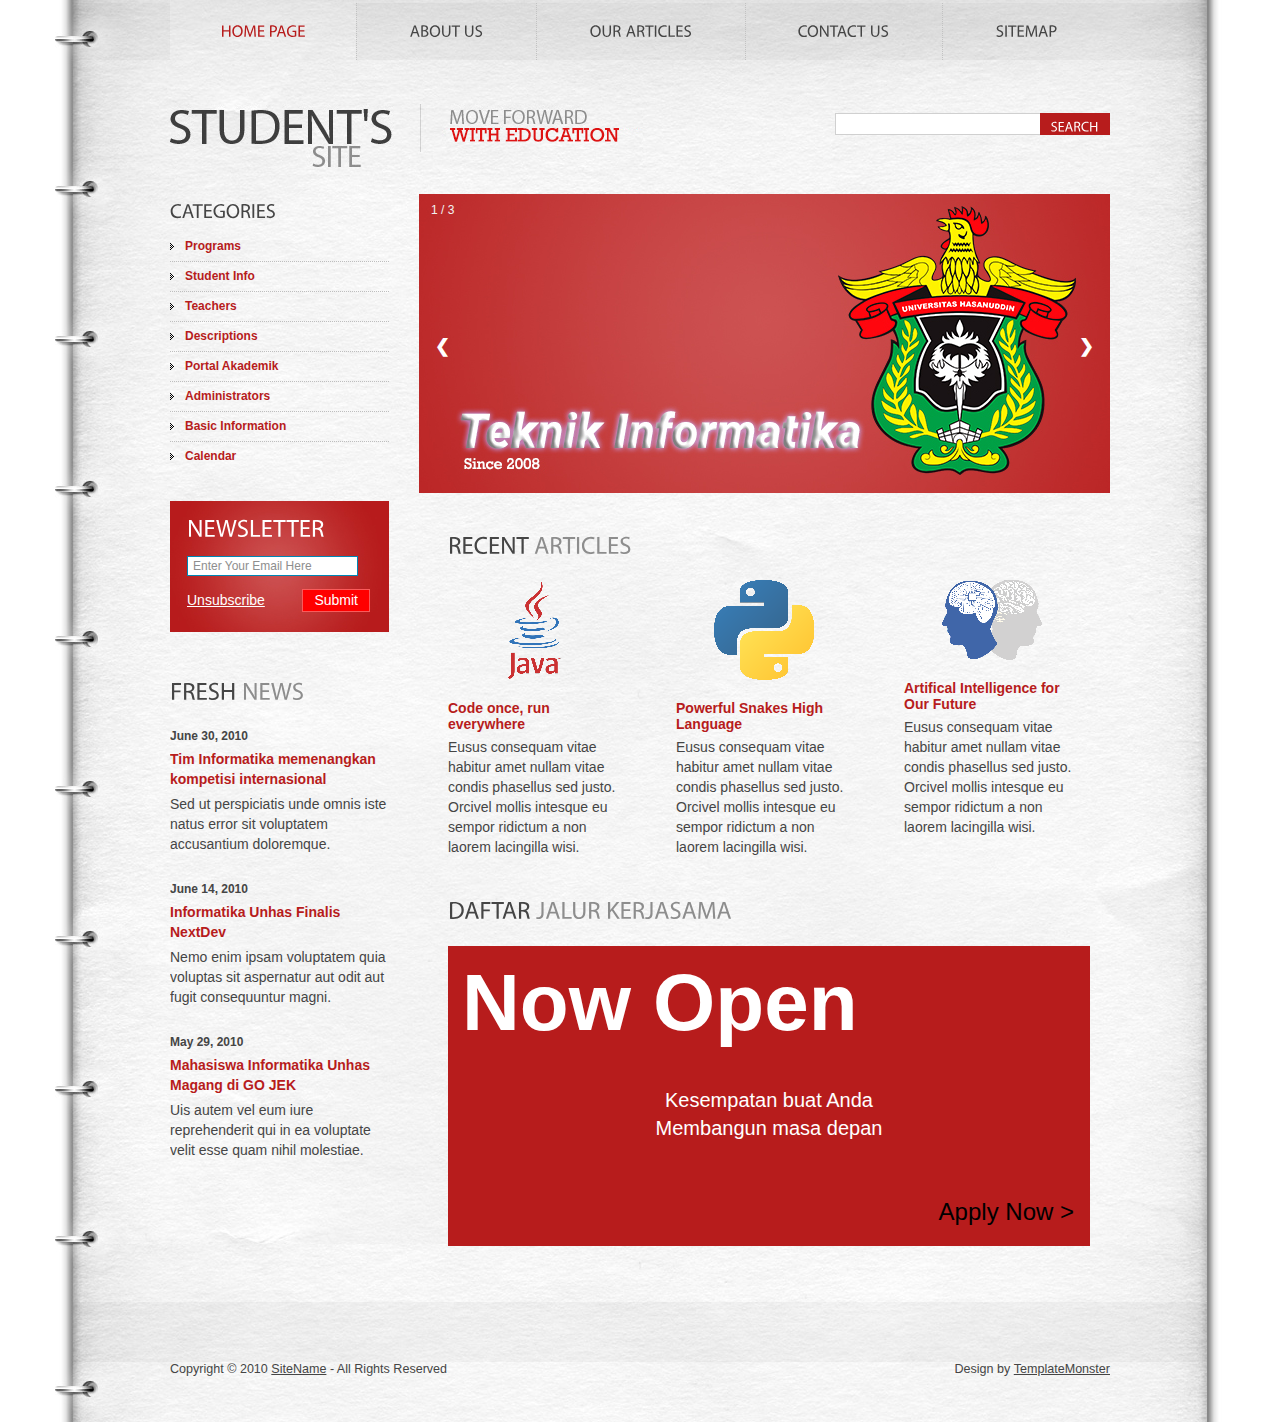
<file: index.html>
<!DOCTYPE html>
<html lang="en">
<head>
<title>Student's Site | About Us</title>
<meta charset="utf-8">
<link rel="stylesheet" href="css/reset.css" type="text/css" media="all">
<link rel="stylesheet" href="css/style.css" type="text/css" media="all">
<link rel="stylesheet" href="css/slideshow.css" type="text/css" media="all">
<script type="text/javascript" src="js/jquery-1.4.2.min.js" ></script>
<script type="text/javascript" src="js/cufon-yui.js"></script>
<script type="text/javascript" src="js/cufon-replace.js"></script>
<script type="text/javascript" src="js/Myriad_Pro_300.font.js"></script>
<script type="text/javascript" src="js/Myriad_Pro_400.font.js"></script>
<script type="text/javascript" src="js/script.js"></script>
<!--[if lt IE 7]>
<link rel="stylesheet" href="css/ie6.css" type="text/css" media="screen">
<script type="text/javascript" src="js/ie_png.js"></script>
<script type="text/javascript">ie_png.fix('.png, footer, header nav ul li a, .nav-bg, .list li img');</script>
<![endif]-->
<!--[if lt IE 9]><script type="text/javascript" src="js/html5.js"></script><![endif]-->
</head>
<body id="page1">
<!-- START PAGE SOURCE -->
<div class="wrap">
  <header>
    <div class="container">
      <h1><a href="#">Teknik Informatika</a></h1>
      <nav>
        <ul>
          <li class="current"><a href="index.html" class="m1">Home Page</a></li>
          <li><a href="about-us.html" class="m2">About Us</a></li>
          <li><a href="articles.html" class="m3">Our Articles</a></li>
          <li><a href="contact-us.html" class="m4">Contact Us</a></li>
          <li class="last"><a href="sitemap.html" class="m5">Sitemap</a></li>
        </ul>
      </nav>
      <form action="#" id="search-form">
        <fieldset>
          <div class="rowElem">
            <input type="text">
            <a href="#">Search</a></div>
        </fieldset>
      </form>
    </div>
  </header>
  <div class="container">
    <aside>
      <h3>Categories</h3>
      <ul class="categories">
        <li><span><a href="#">Programs</a></span></li>
        <li><span><a href="#">Student Info</a></span></li>
        <li><span><a href="about-us.html">Teachers</a></span></li>
        <li><span><a href="#">Descriptions</a></span></li>
        <li><span><a href="http://portal-akademik.unhas.ac.id">Portal Akademik</a></span></li>
        <li><span><a href="#">Administrators</a></span></li>
        <li><span><a href="#">Basic Information</a></span></li>
        <li class="last"><span><a href="calendar.html">Calendar</a></span></li>
      </ul>
      <form action="#" id="newsletter-form">
        <fieldset>
          <div class="rowElem">
            <h2>Newsletter</h2>
            <input type="email" value="Enter Your Email Here" onFocus="if(this.value=='Enter Your Email Here'){this.value=''}" onBlur="if(this.value==''){this.value='Enter Your Email Here'}" >
            <div class="clear"><a href="#" class="fleft">Unsubscribe</a><a href="#" class="fright">Submit</a></div>
          </div>
        </fieldset>
      </form>
      <h2>Fresh <span>News</span></h2>
      <ul class="news">
        <li><strong>June 30, 2010</strong>
          <h4><a href="coding_comp.html">Tim Informatika memenangkan kompetisi internasional</a></h4>
          Sed ut perspiciatis unde omnis iste natus error sit voluptatem accusantium doloremque. </li>
        <li><strong>June 14, 2010</strong>
          <h4><a href="nex.html">Informatika Unhas Finalis NextDev</a></h4>
          Nemo enim ipsam voluptatem quia voluptas sit aspernatur aut odit aut fugit consequuntur magni. </li>
        <li><strong>May 29, 2010</strong>
          <h4><a href="gojek.html">Mahasiswa Informatika Unhas Magang di GO JEK</a></h4>
          Uis autem vel eum iure reprehenderit qui in ea voluptate velit esse quam nihil molestiae. </li>
      </ul>
    </aside>
    <section id="content">
      <!-- Slideshow container -->
      <div class="slideshow-container">

        <!-- Full-width images with number and caption text -->
        <div class="mySlides fade">
          <div class="numbertext">1 / 3</div>
          <a href="https://unhas.ac.id/"><img src="images/banner-bg.jpg" style="width:100%"></a>
        </div>

        <div class="mySlides fade">
          <div class="numbertext">2 / 3</div>
          <a href="nex.html"><img src="images/banner-bg2.jpg" style="width:100%"></a>
        </div>

        <div class="mySlides fade">
          <div class="numbertext">3 / 3</div>
          <a href="gojek.html"><img src="images/banner-bg3.jpg" style="width:100%"></a>
        </div>

        <!-- Next and previous buttons -->
        <a class="prev" onclick="plusSlides(-1)">&#10094;</a>
        <a class="next" onclick="plusSlides(1)">&#10095;</a>
      </div>
      <br>

      <div class="inside">
        <h2>Recent <span>Articles</span></h2>
        <ul class="list">
          <li><span><img src="images/icon1.png"></span>
            <h4>Code once, run everywhere</h4>
            <p>Eusus consequam vitae habitur amet nullam vitae condis phasellus sed justo. Orcivel mollis intesque eu sempor ridictum a non laorem lacingilla wisi.</p>
          </li>
          <li><span><img src="images/icon2.png"></span>
            <h4>Powerful Snakes High Language</h4>
            <p>Eusus consequam vitae habitur amet nullam vitae condis phasellus sed justo. Orcivel mollis intesque eu sempor ridictum a non laorem lacingilla wisi.</p>
          </li>
          <li class="last"><span><img src="images/icon3.png"></span>
            <h4>Artifical Intelligence for Our Future</h4>
            <p>Eusus consequam vitae habitur amet nullam vitae condis phasellus sed justo. Orcivel mollis intesque eu sempor ridictum a non laorem lacingilla wisi.</p>
          </li>
        </ul>

        <h2>DAFTAR <span>JALUR KERJASAMA</span></h2>
        <div id="kerjasama">
          <p style="color: #fff; margin-left: 14px" id="open_now"> Now Open </p>
          <p style="color: #fff; font-size: 20px" class="center"> Kesempatan buat Anda <br> Membangun masa depan </p>
          <a href="https://www.unhas.ac.id/pmb/"><p style="color: #000" class="bottom_right">Apply Now ></p></a>
        </div>

      </div>
    </section>
  </div>
</div>
<footer>
  <div class="footerlink">
    <p class="lf">Copyright &copy; 2010 <a href="#">SiteName</a> - All Rights Reserved</p>
    <p class="rf">Design by <a href="http://www.templatemonster.com/">TemplateMonster</a></p>
    <div style="clear:both;"></div>
  </div>
</footer>
<script type="text/javascript"> Cufon.now(); </script>
<!-- END PAGE SOURCE -->
</body>
</html>


<script type="text/javascript" src="js/auto_slideshow.js"></script>
<script type="text/javascript" src="js/slideshow.js"></script>
</file>
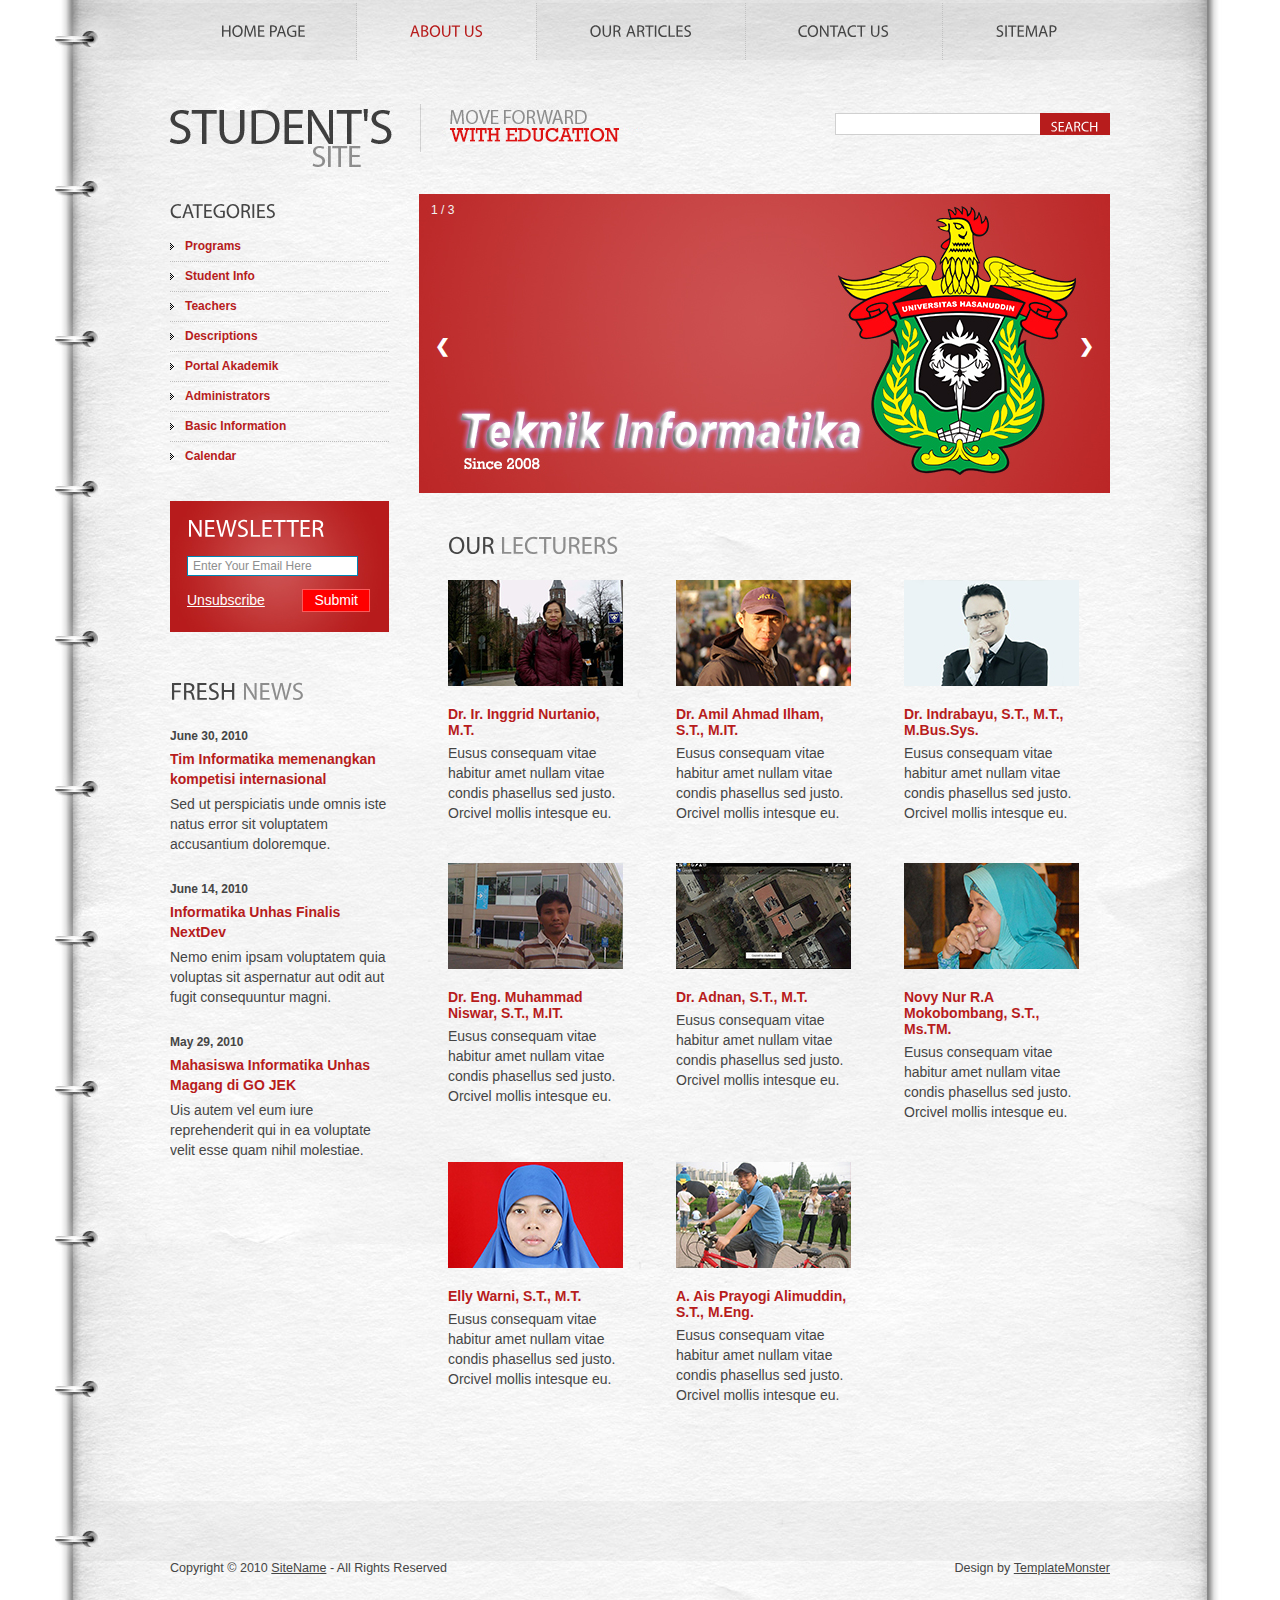
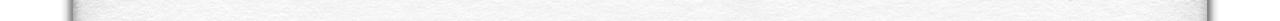
<file: about-us.html>
<!DOCTYPE html>
<html lang="en">
<head>
<title>Student's Site | About Us</title>
<meta charset="utf-8">
<link rel="stylesheet" href="css/reset.css" type="text/css" media="all">
<link rel="stylesheet" href="css/style.css" type="text/css" media="all">
<link rel="stylesheet" href="css/slideshow.css" type="text/css" media="all">
<script type="text/javascript" src="js/jquery-1.4.2.min.js" ></script>
<script type="text/javascript" src="js/cufon-yui.js"></script>
<script type="text/javascript" src="js/cufon-replace.js"></script>
<script type="text/javascript" src="js/Myriad_Pro_300.font.js"></script>
<script type="text/javascript" src="js/Myriad_Pro_400.font.js"></script>
<script type="text/javascript" src="js/script.js"></script>
<!--[if lt IE 7]>
<link rel="stylesheet" href="css/ie6.css" type="text/css" media="screen">
<script type="text/javascript" src="js/ie_png.js"></script>
<script type="text/javascript">ie_png.fix('.png, footer, header nav ul li a, .nav-bg, .list li img');</script>
<![endif]-->
<!--[if lt IE 9]><script type="text/javascript" src="js/html5.js"></script><![endif]-->
</head>
<body id="page2">
<!-- START PAGE SOURCE -->
<div class="wrap">
  <header>
    <div class="container">
      <h1><a href="#">Student's site</a></h1>
      <nav>
        <ul>
          <li><a href="index.html" class="m1">Home Page</a></li>
          <li class="current"><a href="about-us.html" class="m2">About Us</a></li>
          <li><a href="articles.html" class="m3">Our Articles</a></li>
          <li><a href="contact-us.html" class="m4">Contact Us</a></li>
          <li class="last"><a href="sitemap.html" class="m5">Sitemap</a></li>
        </ul>
      </nav>
      <form action="#" id="search-form">
        <fieldset>
          <div class="rowElem">
            <input type="text">
            <a href="#">Search</a></div>
        </fieldset>
      </form>
    </div>
  </header>
  <div class="container">
    <aside>
      <h3>Categories</h3>
      <ul class="categories">
        <li><span><a href="#">Programs</a></span></li>
        <li><span><a href="#">Student Info</a></span></li>
        <li><span><a href="about-us.html">Teachers</a></span></li>
        <li><span><a href="#">Descriptions</a></span></li>
        <li><span><a href="http://portal-akademik.unhas.ac.id">Portal Akademik</a></span></li>
        <li><span><a href="#">Administrators</a></span></li>
        <li><span><a href="#">Basic Information</a></span></li>
        <li class="last"><span><a href="calendar.html">Calendar</a></span></li>
      </ul>
      <form action="#" id="newsletter-form">
        <fieldset>
          <div class="rowElem">
            <h2>Newsletter</h2>
            <input type="email" value="Enter Your Email Here" onFocus="if(this.value=='Enter Your Email Here'){this.value=''}" onBlur="if(this.value==''){this.value='Enter Your Email Here'}" >
            <div class="clear"><a href="#" class="fleft">Unsubscribe</a><a href="#" class="fright">Submit</a></div>
          </div>
        </fieldset>
      </form>
      <h2>Fresh <span>News</span></h2>
      <ul class="news">
        <li><strong>June 30, 2010</strong>
          <h4><a href="coding_comp.html">Tim Informatika memenangkan kompetisi internasional</a></h4>
          Sed ut perspiciatis unde omnis iste natus error sit voluptatem accusantium doloremque. </li>
        <li><strong>June 14, 2010</strong>
          <h4><a href="nex.html">Informatika Unhas Finalis NextDev</a></h4>
          Nemo enim ipsam voluptatem quia voluptas sit aspernatur aut odit aut fugit consequuntur magni. </li>
        <li><strong>May 29, 2010</strong>
          <h4><a href="gojek.html">Mahasiswa Informatika Unhas Magang di GO JEK</a></h4>
          Uis autem vel eum iure reprehenderit qui in ea voluptate velit esse quam nihil molestiae. </li>
      </ul>
    </aside>
    <section id="content">
      <!-- Slideshow container -->
      <div class="slideshow-container">

        <!-- Full-width images with number and caption text -->
        <div class="mySlides fade">
          <div class="numbertext">1 / 3</div>
          <a href="https://unhas.ac.id/"><img src="images/banner-bg.jpg" style="width:100%"></a>
        </div>

        <div class="mySlides fade">
          <div class="numbertext">2 / 3</div>
          <a href="nex.html"><img src="images/banner-bg2.jpg" style="width:100%"></a>
        </div>

        <div class="mySlides fade">
          <div class="numbertext">3 / 3</div>
          <a href="gojek.html"><img src="images/banner-bg3.jpg" style="width:100%"></a>
        </div>

        <!-- Next and previous buttons -->
        <a class="prev" onclick="plusSlides(-1)">&#10094;</a>
        <a class="next" onclick="plusSlides(1)">&#10095;</a>
      </div>
      <br>

      <div class="inside">
        <h2>Our <span>lecturers</span></h2>
        <ul class="list">
          <li><img src="images/2page-img1.jpg">
            <h4>  Dr. Ir. Inggrid Nurtanio, M.T.</h4>
            <p>Eusus consequam vitae habitur amet nullam vitae condis phasellus sed justo. Orcivel mollis intesque eu.</p>
          </li>
          <li><img src="images/2page-img2.jpg">
            <h4>  Dr. Amil Ahmad Ilham, S.T., M.IT. </h4>
            <p>Eusus consequam vitae habitur amet nullam vitae condis phasellus sed justo. Orcivel mollis intesque eu.</p>
          </li>
          <li class="last"><img src="images/2page-img3.jpg">
            <h4>Dr. Indrabayu, S.T., M.T., M.Bus.Sys. </h4>
            <p>Eusus consequam vitae habitur amet nullam vitae condis phasellus sed justo. Orcivel mollis intesque eu.</p>
          </li>
        </ul>

        <ul class="list">
          <li><img src="images/2page-img5.jpg">
            <h4>Dr. Eng. Muhammad Niswar, S.T., M.IT.</h4>
            <p>Eusus consequam vitae habitur amet nullam vitae condis phasellus sed justo. Orcivel mollis intesque eu.</p>
          </li>
          <li><img src="images/2page-img6.jpg">
            <h4>  Dr. Adnan, S.T., M.T. </h4>
            <p>Eusus consequam vitae habitur amet nullam vitae condis phasellus sed justo. Orcivel mollis intesque eu.</p>
          </li>
          <li class="last"><img src="images/2page-img7.jpg">
            <h4>  Novy Nur R.A Mokobombang, S.T., Ms.TM.</h4>
            <p>Eusus consequam vitae habitur amet nullam vitae condis phasellus sed justo. Orcivel mollis intesque eu.</p>
          </li>
        </ul>

        <ul class="list">
          <li><img src="images/2page-img8.jpg">
            <h4>  Elly Warni, S.T., M.T.</h4>
            <p>Eusus consequam vitae habitur amet nullam vitae condis phasellus sed justo. Orcivel mollis intesque eu.</p>
          </li>
          <li><img src="images/2page-img9.jpg">
            <h4>    A. Ais Prayogi Alimuddin, S.T., M.Eng. </h4>
            <p>Eusus consequam vitae habitur amet nullam vitae condis phasellus sed justo. Orcivel mollis intesque eu.</p>
          </li>
        </ul>

      </div>
    </section>
  </div>
</div>
<footer>
  <div class="footerlink">
    <p class="lf">Copyright &copy; 2010 <a href="#">SiteName</a> - All Rights Reserved</p>
    <p class="rf">Design by <a href="http://www.templatemonster.com/">TemplateMonster</a></p>
    <div style="clear:both;"></div>
  </div>
</footer>
<script type="text/javascript"> Cufon.now(); </script>
<!-- END PAGE SOURCE -->
</body>
</html>

<script type="text/javascript" src="js/slideshow.js"></script>
<script type="text/javascript" src="js/auto_slideshow.js"></script>
</file>
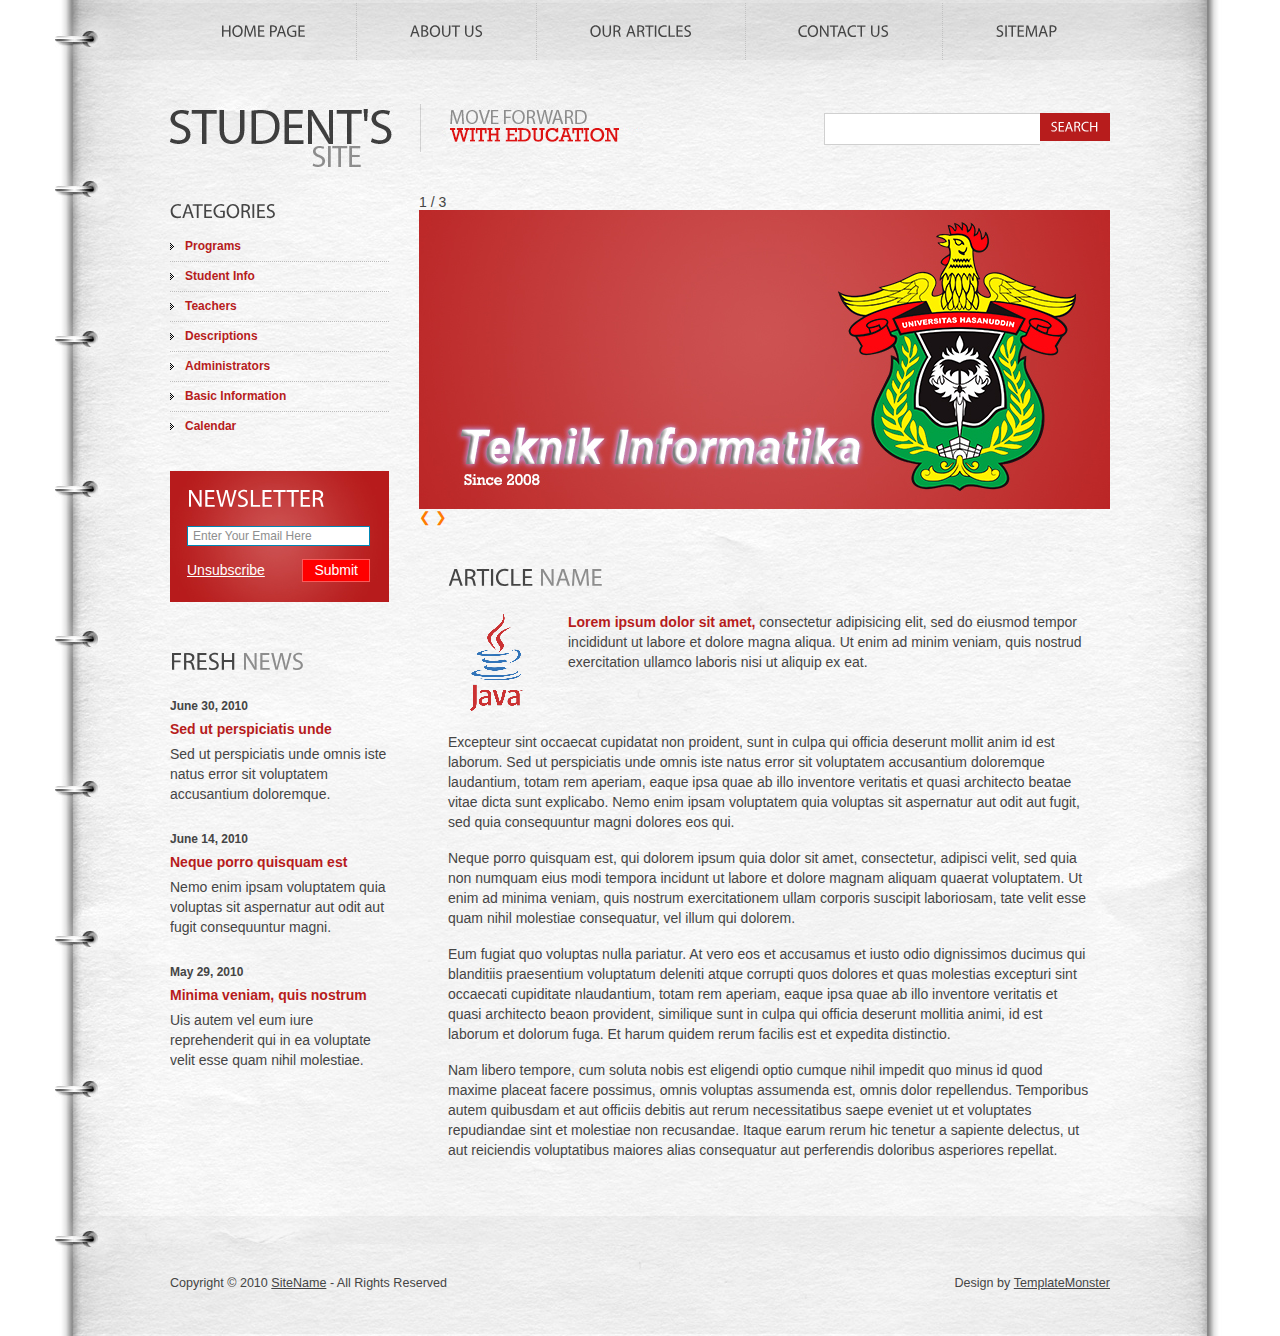
<file: article.html>
<!DOCTYPE html>
<html lang="en">
<head>
<title>Student's Site | About Us</title>
<meta charset="utf-8">
<link rel="stylesheet" href="css/reset.css" type="text/css" media="all">
<link rel="stylesheet" href="css/style.css" type="text/css" media="all">
<script type="text/javascript" src="js/jquery-1.4.2.min.js" ></script>
<script type="text/javascript" src="js/cufon-yui.js"></script>
<script type="text/javascript" src="js/cufon-replace.js"></script>
<script type="text/javascript" src="js/Myriad_Pro_300.font.js"></script>
<script type="text/javascript" src="js/Myriad_Pro_400.font.js"></script>
<script type="text/javascript" src="js/script.js"></script>
<script type="text/javascript" src="js/slideshow.js"></script>
<!--[if lt IE 7]>
<link rel="stylesheet" href="css/ie6.css" type="text/css" media="screen">
<script type="text/javascript" src="js/ie_png.js"></script>
<script type="text/javascript">ie_png.fix('.png, footer, header nav ul li a, .nav-bg, .list li img');</script>
<![endif]-->
<!--[if lt IE 9]><script type="text/javascript" src="js/html5.js"></script><![endif]-->
</head>
<body id="page4">
<!-- START PAGE SOURCE -->
<div class="wrap">
  <header>
    <div class="container">
      <h1><a href="#">Student's site</a></h1>
      <nav>
        <ul>
          <li><a href="index.html" class="m1">Home Page</a></li>
          <li><a href="about-us.html" class="m2">About Us</a></li>
          <li><a href="articles.html" class="m3">Our Articles</a></li>
          <li><a href="contact-us.html" class="m4">Contact Us</a></li>
          <li class="last"><a href="sitemap.html" class="m5">Sitemap</a></li>
        </ul>
      </nav>
      <form action="#" id="search-form">
        <fieldset>
          <div class="rowElem">
            <input type="text">
            <a href="#">Search</a></div>
        </fieldset>
      </form>
    </div>
  </header>
  <div class="container">
    <aside>
      <h3>Categories</h3>
      <ul class="categories">
        <li><span><a href="#">Programs</a></span></li>
        <li><span><a href="#">Student Info</a></span></li>
        <li><span><a href="about-us.html">Teachers</a></span></li>
        <li><span><a href="#">Descriptions</a></span></li>
        <li><span><a href="#">Administrators</a></span></li>
        <li><span><a href="#">Basic Information</a></span></li>
        <li class="last"><span><a href="calendar.html">Calendar</a></span></li>
      </ul>
      <form action="#" id="newsletter-form">
        <fieldset>
          <div class="rowElem">
            <h2>Newsletter</h2>
            <input type="email" value="Enter Your Email Here" onFocus="if(this.value=='Enter Your Email Here'){this.value=''}" onBlur="if(this.value==''){this.value='Enter Your Email Here'}" >
            <div class="clear"><a href="#" class="fleft">Unsubscribe</a><a href="#" class="fright">Submit</a></div>
          </div>
        </fieldset>
      </form>
      <h2>Fresh <span>News</span></h2>
      <ul class="news">
        <li><strong>June 30, 2010</strong>
          <h4><a href="#">Sed ut perspiciatis unde</a></h4>
          Sed ut perspiciatis unde omnis iste natus error sit voluptatem accusantium doloremque. </li>
        <li><strong>June 14, 2010</strong>
          <h4><a href="#">Neque porro quisquam est</a></h4>
          Nemo enim ipsam voluptatem quia voluptas sit aspernatur aut odit aut fugit consequuntur magni. </li>
        <li><strong>May 29, 2010</strong>
          <h4><a href="#">Minima veniam, quis nostrum</a></h4>
          Uis autem vel eum iure reprehenderit qui in ea voluptate velit esse quam nihil molestiae. </li>
      </ul>
    </aside>
    <section id="content">
      <!-- Slideshow container -->
      <div class="slideshow-container">

        <!-- Full-width images with number and caption text -->
        <div class="mySlides fade">
          <div class="numbertext">1 / 3</div>
          <img src="images/banner-bg.jpg" style="width:100%">
        </div>

        <div class="mySlides fade">
          <div class="numbertext">2 / 3</div>
          <img src="images/banner-bg.jpg" style="width:100%">
        </div>

        <div class="mySlides fade">
          <div class="numbertext">3 / 3</div>
          <img src="images/banner-bg.jpg" style="width:100%">
        </div>

        <!-- Next and previous buttons -->
        <a class="prev" onclick="plusSlides(-1)">&#10094;</a>
        <a class="next" onclick="plusSlides(1)">&#10095;</a>
      </div>
      <br>

      <!-- The dots/circles -->
      <div style="text-align:center">
        <span class="dot" onclick="currentSlide(1)"></span> 
        <span class="dot" onclick="currentSlide(2)"></span> 
        <span class="dot" onclick="currentSlide(3)"></span> 
      </div>
      <div class="inside">
        <h2>Article <span>Name</span></h2>
        <div class="img-box"><img src="images/icon1.png" class="png"><span class="txt1">Lorem ipsum dolor sit amet,</span> consectetur adipisicing elit, sed do eiusmod tempor incididunt ut labore et dolore magna aliqua. Ut enim ad minim veniam, quis nostrud exercitation ullamco laboris nisi ut aliquip ex eat. </div>
        <p>Excepteur sint occaecat cupidatat non proident, sunt in culpa qui officia deserunt mollit anim id est laborum. Sed ut perspiciatis unde omnis iste natus error sit voluptatem accusantium doloremque laudantium, totam rem aperiam, eaque ipsa quae ab illo inventore veritatis et quasi architecto beatae vitae dicta sunt explicabo. Nemo enim ipsam voluptatem quia voluptas sit aspernatur aut odit aut fugit, sed quia consequuntur magni dolores eos qui. </p>
        <p>Neque porro quisquam est, qui dolorem ipsum quia dolor sit amet, consectetur, adipisci velit, sed quia non numquam eius modi tempora incidunt ut labore et dolore magnam aliquam quaerat voluptatem. Ut enim ad minima veniam, quis nostrum exercitationem ullam corporis suscipit laboriosam, tate velit esse quam nihil molestiae consequatur, vel illum qui dolorem. </p>
        <p>Eum fugiat quo voluptas nulla pariatur. At vero eos et accusamus et iusto odio dignissimos ducimus qui blanditiis praesentium voluptatum deleniti atque corrupti quos dolores et quas molestias excepturi sint occaecati cupiditate nlaudantium, totam rem aperiam, eaque ipsa quae ab illo inventore veritatis et quasi architecto beaon provident, similique sunt in culpa qui officia deserunt mollitia animi, id est laborum et dolorum fuga. Et harum quidem rerum facilis est et expedita distinctio. </p>
        <p class="p0">Nam libero tempore, cum soluta nobis est eligendi optio cumque nihil impedit quo minus id quod maxime placeat facere possimus, omnis voluptas assumenda est, omnis dolor repellendus. Temporibus autem quibusdam et aut officiis debitis aut rerum necessitatibus saepe eveniet ut et voluptates repudiandae sint et molestiae non recusandae. Itaque earum rerum hic tenetur a sapiente delectus, ut aut reiciendis voluptatibus maiores alias consequatur aut perferendis doloribus asperiores repellat.</p>
      </div>
    </section>
  </div>
</div>
<footer>
  <div class="footerlink">
    <p class="lf">Copyright &copy; 2010 <a href="#">SiteName</a> - All Rights Reserved</p>
    <p class="rf">Design by <a href="http://www.templatemonster.com/">TemplateMonster</a></p>
    <div style="clear:both;"></div>
  </div>
</footer>
<script type="text/javascript"> Cufon.now(); </script>
<!-- END PAGE SOURCE -->
</body>
</html>

<script type="text/javascript" src="js/slideshow.js"></script>
<script type="text/javascript" src="js/auto_slideshow.js"></script>
</file>
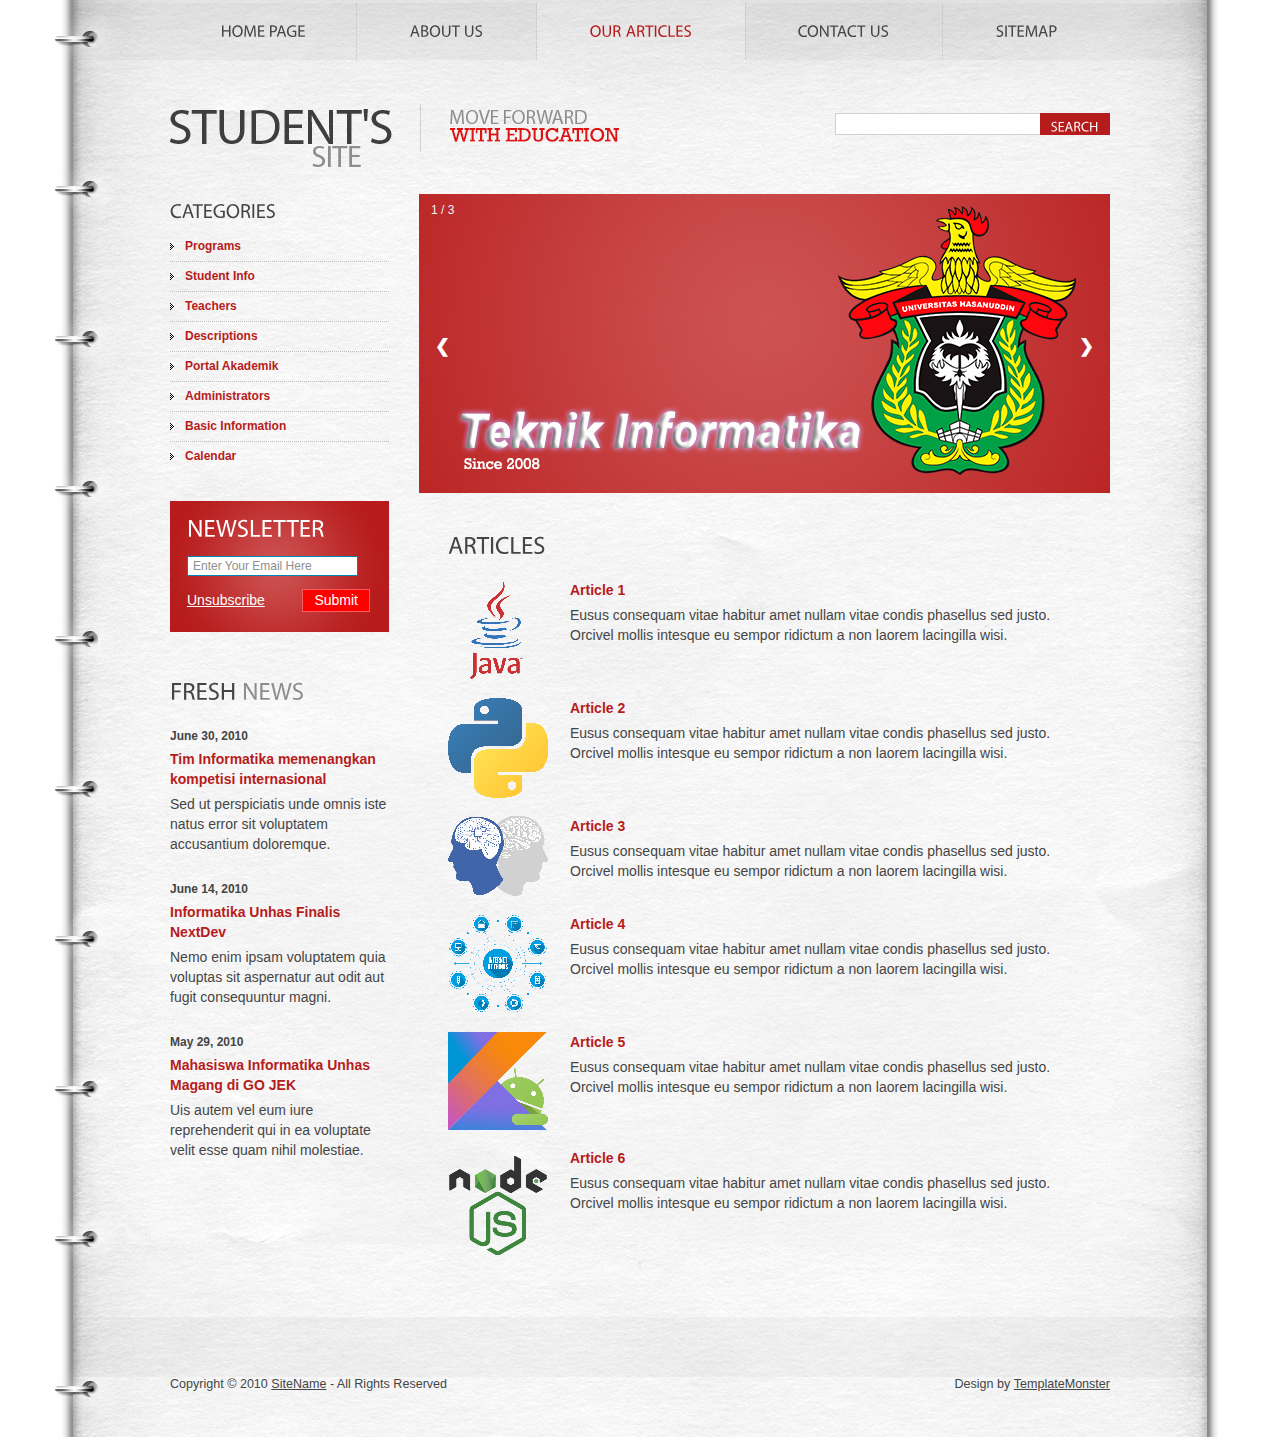
<file: articles.html>
<!DOCTYPE html>
<html lang="en">
<head>
<title>Student's Site | About Us</title>
<meta charset="utf-8">
<link rel="stylesheet" href="css/reset.css" type="text/css" media="all">
<link rel="stylesheet" href="css/style.css" type="text/css" media="all">
<link rel="stylesheet" href="css/slideshow.css" type="text/css" media="all">
<script type="text/javascript" src="js/jquery-1.4.2.min.js" ></script>
<script type="text/javascript" src="js/cufon-yui.js"></script>
<script type="text/javascript" src="js/cufon-replace.js"></script>
<script type="text/javascript" src="js/Myriad_Pro_300.font.js"></script>
<script type="text/javascript" src="js/Myriad_Pro_400.font.js"></script>
<script type="text/javascript" src="js/script.js"></script>
<!--[if lt IE 7]>
<link rel="stylesheet" href="css/ie6.css" type="text/css" media="screen">
<script type="text/javascript" src="js/ie_png.js"></script>
<script type="text/javascript">ie_png.fix('.png, footer, header nav ul li a, .nav-bg, .list li img');</script>
<![endif]-->
<!--[if lt IE 9]><script type="text/javascript" src="js/html5.js"></script><![endif]-->
</head>
<body id="page3">
<!-- START PAGE SOURCE -->
<div class="wrap">
  <header>
    <div class="container">
      <h1><a href="#">Student's site</a></h1>
      <nav>
        <ul>
          <li><a href="index.html" class="m1">Home Page</a></li>
          <li><a href="about-us.html" class="m2">About Us</a></li>
          <li class="current"><a href="articles.html" class="m3">Our Articles</a></li>
          <li><a href="contact-us.html" class="m4">Contact Us</a></li>
          <li class="last"><a href="sitemap.html" class="m5">Sitemap</a></li>
        </ul>
      </nav>
      <form action="#" id="search-form">
        <fieldset>
          <div class="rowElem">
            <input type="text">
            <a href="#">Search</a></div>
        </fieldset>
      </form>
    </div>
  </header>
  <div class="container">
    <aside>
      <h3>Categories</h3>
      <ul class="categories">
        <li><span><a href="#">Programs</a></span></li>
        <li><span><a href="#">Student Info</a></span></li>
        <li><span><a href="about-us.html">Teachers</a></span></li>
        <li><span><a href="#">Descriptions</a></span></li>
        <li><span><a href="http://portal-akademik.unhas.ac.id">Portal Akademik</a></span></li>
        <li><span><a href="#">Administrators</a></span></li>
        <li><span><a href="#">Basic Information</a></span></li>
        <li class="last"><span><a href="calendar.html">Calendar</a></span></li>
      </ul>
      <form action="#" id="newsletter-form">
        <fieldset>
          <div class="rowElem">
            <h2>Newsletter</h2>
            <input type="email" value="Enter Your Email Here" onFocus="if(this.value=='Enter Your Email Here'){this.value=''}" onBlur="if(this.value==''){this.value='Enter Your Email Here'}" >
            <div class="clear"><a href="#" class="fleft">Unsubscribe</a><a href="#" class="fright">Submit</a></div>
          </div>
        </fieldset>
      </form>
      <h2>Fresh <span>News</span></h2>
      <ul class="news">
        <li><strong>June 30, 2010</strong>
          <h4><a href="coding_comp.html">Tim Informatika memenangkan kompetisi internasional</a></h4>
          Sed ut perspiciatis unde omnis iste natus error sit voluptatem accusantium doloremque. </li>
        <li><strong>June 14, 2010</strong>
          <h4><a href="nex.html">Informatika Unhas Finalis NextDev</a></h4>
          Nemo enim ipsam voluptatem quia voluptas sit aspernatur aut odit aut fugit consequuntur magni. </li>
        <li><strong>May 29, 2010</strong>
          <h4><a href="gojek.html">Mahasiswa Informatika Unhas Magang di GO JEK</a></h4>
          Uis autem vel eum iure reprehenderit qui in ea voluptate velit esse quam nihil molestiae. </li>
      </ul>
    </aside>
    <section id="content">
      <!-- Slideshow container -->
      <div class="slideshow-container">

        <!-- Full-width images with number and caption text -->
        <div class="mySlides fade">
          <div class="numbertext">1 / 3</div>
          <a href="https://unhas.ac.id/"><img src="images/banner-bg.jpg" style="width:100%"></a>
        </div>

        <div class="mySlides fade">
          <div class="numbertext">2 / 3</div>
          <a href="nex.html"><img src="images/banner-bg2.jpg" style="width:100%"></a>
        </div>

        <div class="mySlides fade">
          <div class="numbertext">3 / 3</div>
          <a href="gojek.html"><img src="images/banner-bg3.jpg" style="width:100%"></a>
        </div>

        <!-- Next and previous buttons -->
        <a class="prev" onclick="plusSlides(-1)">&#10094;</a>
        <a class="next" onclick="plusSlides(1)">&#10095;</a>
      </div>
      <br>
      
      <div class="inside">
        <h2>Articles</h2>
        <ul class="articles">
          <li><img src="images/icon1.png">
            <h4><a href="article.html">Article 1</a></h4>
            Eusus consequam vitae habitur amet nullam vitae condis phasellus sed justo. Orcivel mollis intesque eu sempor ridictum a non laorem lacingilla wisi.</li>
          <li><img src="images/icon2.png">
            <h4><a href="#">Article 2</a></h4>
            Eusus consequam vitae habitur amet nullam vitae condis phasellus sed justo. Orcivel mollis intesque eu sempor ridictum a non laorem lacingilla wisi.</li>
          <li><img src="images/icon3.png">
            <h4><a href="#">Article 3</a></h4>
            Eusus consequam vitae habitur amet nullam vitae condis phasellus sed justo. Orcivel mollis intesque eu sempor ridictum a non laorem lacingilla wisi.</li>
          <li><img src="images/icon4.png">
            <h4><a href="#">Article 4</a></h4>
            Eusus consequam vitae habitur amet nullam vitae condis phasellus sed justo. Orcivel mollis intesque eu sempor ridictum a non laorem lacingilla wisi.</li>
          <li><img src="images/icon5.png">
            <h4><a href="#">Article 5</a></h4>
            Eusus consequam vitae habitur amet nullam vitae condis phasellus sed justo. Orcivel mollis intesque eu sempor ridictum a non laorem lacingilla wisi.</li>
          <li><img src="images/icon6.png">
            <h4><a href="#">Article 6</a></h4>
            Eusus consequam vitae habitur amet nullam vitae condis phasellus sed justo. Orcivel mollis intesque eu sempor ridictum a non laorem lacingilla wisi.</li>
        </ul>
      </div>
    </section>
  </div>
</div>
<footer>
  <div class="footerlink">
    <p class="lf">Copyright &copy; 2010 <a href="#">SiteName</a> - All Rights Reserved</p>
    <p class="rf">Design by <a href="http://www.templatemonster.com/">TemplateMonster</a></p>
    <div style="clear:both;"></div>
  </div>
</footer>
<script type="text/javascript"> Cufon.now(); </script>
<!-- END PAGE SOURCE -->
</body>
</html>


<script type="text/javascript" src="js/auto_slideshow.js"></script>
<script type="text/javascript" src="js/slideshow.js"></script>
</file>
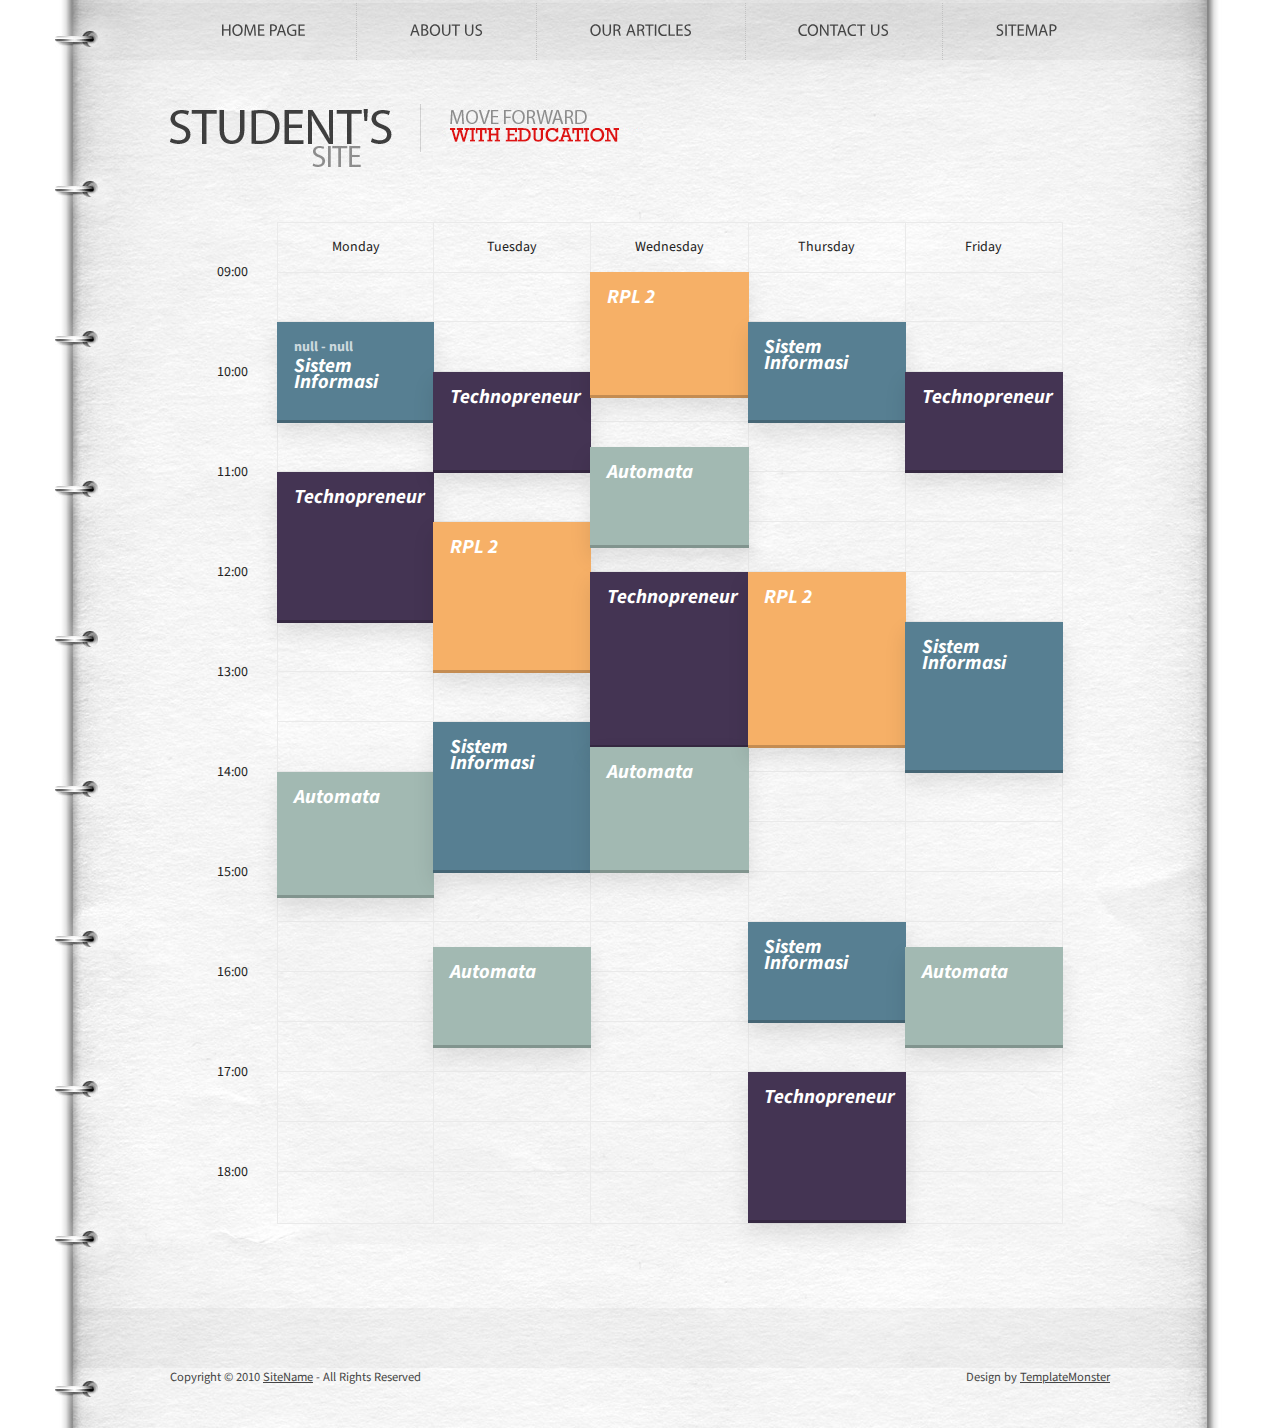
<file: calendar.html>
<!DOCTYPE html>
<html lang="en">
<head>
<title>Student's Site | About Us</title>
<meta charset="utf-8">
<link rel="stylesheet" href="css/reset.css" type="text/css" media="all">
<link rel="stylesheet" href="css/style.css" type="text/css" media="all">
<link rel="stylesheet" href="css/slideshow.css" type="text/css" media="all">
<link rel="stylesheet" href="css/calendar_style.css" type="text/css" media="all">
<link href="https://fonts.googleapis.com/css?family=Source+Sans+Pro:400,600" rel="stylesheet">
<script type="text/javascript" src="js/jquery-1.4.2.min.js" ></script>
<script type="text/javascript" src="js/cufon-yui.js"></script>
<script type="text/javascript" src="js/cufon-replace.js"></script>
<script type="text/javascript" src="js/Myriad_Pro_300.font.js"></script>
<script type="text/javascript" src="js/Myriad_Pro_400.font.js"></script>
<script type="text/javascript" src="js/script.js"></script>
<script type="text/javascript" src="js/slideshow.js"></script>
<!--[if lt IE 7]>
<link rel="stylesheet" href="css/ie6.css" type="text/css" media="screen">
<script type="text/javascript" src="js/ie_png.js"></script>
<script type="text/javascript">ie_png.fix('.png, footer, header nav ul li a, .nav-bg, .list li img');</script>
<![endif]-->
<!--[if lt IE 9]><script type="text/javascript" src="js/html5.js"></script><![endif]-->
</head>
<body id="page2">
<!-- START PAGE SOURCE -->
<div class="wrap">
  <header>
    <div class="container">
      <h1><a href="#">Student's site</a></h1>
      <nav>
        <ul>
          <li><a href="index.html" class="m1">Home Page</a></li>
          <li><a href="about-us.html" class="m2">About Us</a></li>
          <li><a href="articles.html" class="m3">Our Articles</a></li>
          <li><a href="contact-us.html" class="m4">Contact Us</a></li>
          <li class="last"><a href="sitemap.html" class="m5">Sitemap</a></li>
        </ul>
      </nav>
      
    </div>
  </header>
  <div class="container">
    <div class="cd-schedule loading">
      <div class="timeline">
        <ul>
          <li><span>09:00</span></li>
          <li><span>09:30</span></li>
          <li><span>10:00</span></li>
          <li><span>10:30</span></li>
          <li><span>11:00</span></li>
          <li><span>11:30</span></li>
          <li><span>12:00</span></li>
          <li><span>12:30</span></li>
          <li><span>13:00</span></li>
          <li><span>13:30</span></li>
          <li><span>14:00</span></li>
          <li><span>14:30</span></li>
          <li><span>15:00</span></li>
          <li><span>15:30</span></li>
          <li><span>16:00</span></li>
          <li><span>16:30</span></li>
          <li><span>17:00</span></li>
          <li><span>17:30</span></li>
          <li><span>18:00</span></li>
        </ul>
      </div> <!-- .timeline -->

      <div class="events">
        <ul>
          <li class="events-group">
            <div class="top-info"><span>Monday</span></div>

            <ul>
              <li class="single-event" data-start="09:30" data-end="10:30" data-content="event-abs-circuit" data-event="event-1">
                <a href="#0">
                  <em class="event-name">Sistem Informasi</em>
                </a>
              </li>

              <li class="single-event" data-start="11:00" data-end="12:30" data-content="event-rowing-workout" data-event="event-2">
                <a href="#0">
                  <em class="event-name">Technopreneur</em>
                </a>
              </li>

              <li class="single-event" data-start="14:00" data-end="15:15"  data-content="event-yoga-1" data-event="event-3">
                <a href="#0">
                  <em class="event-name">Automata</em>
                </a>
              </li>
            </ul>
          </li>

          <li class="events-group">
            <div class="top-info"><span>Tuesday</span></div>

            <ul>
              <li class="single-event" data-start="10:00" data-end="11:00"  data-content="event-rowing-workout" data-event="event-2">
                <a href="#0">
                  <em class="event-name">Technopreneur</em>
                </a>
              </li>

              <li class="single-event" data-start="11:30" data-end="13:00"  data-content="event-restorative-yoga" data-event="event-4">
                <a href="#0">
                  <em class="event-name">RPL 2</em>
                </a>
              </li>

              <li class="single-event" data-start="13:30" data-end="15:00" data-content="event-abs-circuit" data-event="event-1">
                <a href="#0">
                  <em class="event-name">Sistem Informasi</em>
                </a>
              </li>

              <li class="single-event" data-start="15:45" data-end="16:45"  data-content="event-yoga-1" data-event="event-3">
                <a href="#0">
                  <em class="event-name">Automata</em>
                </a>
              </li>
            </ul>
          </li>

          <li class="events-group">
            <div class="top-info"><span>Wednesday</span></div>

            <ul>
              <li class="single-event" data-start="09:00" data-end="10:15" data-content="event-restorative-yoga" data-event="event-4">
                <a href="#0">
                  <em class="event-name">RPL 2</em>
                </a>
              </li>

              <li class="single-event" data-start="10:45" data-end="11:45" data-content="event-yoga-1" data-event="event-3">
                <a href="#0">
                  <em class="event-name">Automata</em>
                </a>
              </li>

              <li class="single-event" data-start="12:00" data-end="13:45"  data-content="event-rowing-workout" data-event="event-2">
                <a href="#0">
                  <em class="event-name">Technopreneur</em>
                </a>
              </li>

              <li class="single-event" data-start="13:45" data-end="15:00" data-content="event-yoga-1" data-event="event-3">
                <a href="#0">
                  <em class="event-name">Automata</em>
                </a>
              </li>
            </ul>
          </li>

          <li class="events-group">
            <div class="top-info"><span>Thursday</span></div>

            <ul>
              <li class="single-event" data-start="09:30" data-end="10:30" data-content="event-abs-circuit" data-event="event-1">
                <a href="#0">
                  <em class="event-name">Sistem Informasi</em>
                </a>
              </li>

              <li class="single-event" data-start="12:00" data-end="13:45" data-content="event-restorative-yoga" data-event="event-4">
                <a href="#0">
                  <em class="event-name">RPL 2</em>
                </a>
              </li>

              <li class="single-event" data-start="15:30" data-end="16:30" data-content="event-abs-circuit" data-event="event-1">
                <a href="#0">
                  <em class="event-name">Sistem Informasi</em>
                </a>
              </li>

              <li class="single-event" data-start="17:00" data-end="18:30"  data-content="event-rowing-workout" data-event="event-2">
                <a href="#0">
                  <em class="event-name">Technopreneur</em>
                </a>
              </li>
            </ul>
          </li>

          <li class="events-group">
            <div class="top-info"><span>Friday</span></div>

            <ul>
              <li class="single-event" data-start="10:00" data-end="11:00"  data-content="event-rowing-workout" data-event="event-2">
                <a href="#0">
                  <em class="event-name">Technopreneur</em>
                </a>
              </li>

              <li class="single-event" data-start="12:30" data-end="14:00" data-content="event-abs-circuit" data-event="event-1">
                <a href="#0">
                  <em class="event-name">Sistem Informasi</em>
                </a>
              </li>

              <li class="single-event" data-start="15:45" data-end="16:45"  data-content="event-yoga-1" data-event="event-3">
                <a href="#0">
                  <em class="event-name">Automata</em>
                </a>
              </li>
            </ul>
          </li>
        </ul>
      </div>

      <div class="event-modal">
        <header class="header">
          <div class="content">
            <span class="event-date"></span>
            <h3 class="event-name"></h3>
          </div>

          <div class="header-bg"></div>
        </header>

        <div class="body">
          <div class="event-info"></div>
          <div class="body-bg"></div>
        </div>

        <a href="#0" class="close">Close</a>
      </div>

      <div class="cover-layer"></div>
    </div>
  </div>

</div>
<footer>
  <div class="footerlink">
    <p class="lf">Copyright &copy; 2010 <a href="#">SiteName</a> - All Rights Reserved</p>
    <p class="rf">Design by <a href="http://www.templatemonster.com/">TemplateMonster</a></p>
    <div style="clear:both;"></div>
  </div>
</footer>
<script type="text/javascript"> Cufon.now(); </script>
<!-- END PAGE SOURCE -->
</body>
</html>

<script type="text/javascript" src="js/auto_slideshow.js"></script>
<script type="text/javascript" src="js/slideshow.js"></script>
<script type="text/javascript" src="js/calendar_main.js"></script>
<script type="text/javascript" src="js/modernizr.js"></script>
<script src="https://ajax.googleapis.com/ajax/libs/jquery/3.0.0/jquery.min.js"></script>
<script>
  if( !window.jQuery ) document.write('<script src="js/jquery-3.0.0.min.js"><\/script>');
</script>
</file>
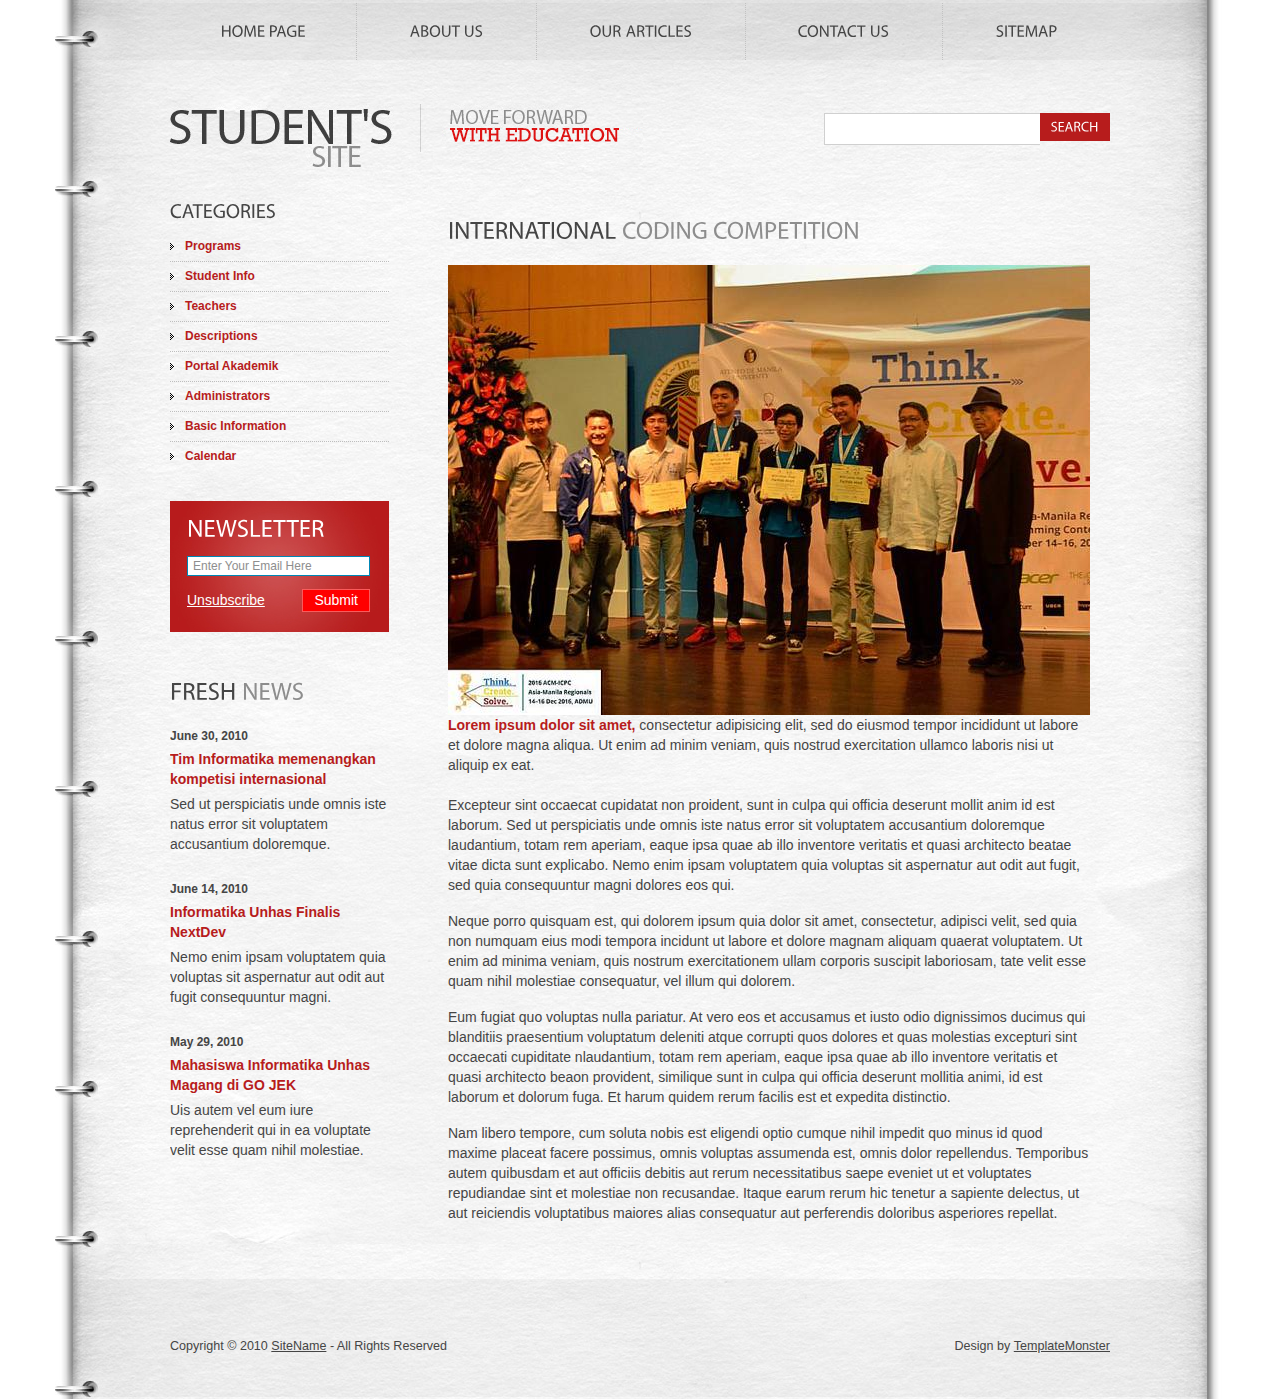
<file: coding_comp.html>
<!DOCTYPE html>
<html lang="en">
<head>
<title>Student's Site | About Us</title>
<meta charset="utf-8">
<link rel="stylesheet" href="css/reset.css" type="text/css" media="all">
<link rel="stylesheet" href="css/style.css" type="text/css" media="all">
<script type="text/javascript" src="js/jquery-1.4.2.min.js" ></script>
<script type="text/javascript" src="js/cufon-yui.js"></script>
<script type="text/javascript" src="js/cufon-replace.js"></script>
<script type="text/javascript" src="js/Myriad_Pro_300.font.js"></script>
<script type="text/javascript" src="js/Myriad_Pro_400.font.js"></script>
<script type="text/javascript" src="js/script.js"></script>
<!--[if lt IE 7]>
<link rel="stylesheet" href="css/ie6.css" type="text/css" media="screen">
<script type="text/javascript" src="js/ie_png.js"></script>
<script type="text/javascript">ie_png.fix('.png, footer, header nav ul li a, .nav-bg, .list li img');</script>
<![endif]-->
<!--[if lt IE 9]><script type="text/javascript" src="js/html5.js"></script><![endif]-->
</head>
<body id="page4">
<!-- START PAGE SOURCE -->
<div class="wrap">
  <header>
    <div class="container">
      <h1><a href="#">Student's site</a></h1>
      <nav>
        <ul>
          <li><a href="index.html" class="m1">Home Page</a></li>
          <li><a href="about-us.html" class="m2">About Us</a></li>
          <li><a href="articles.html" class="m3">Our Articles</a></li>
          <li><a href="contact-us.html" class="m4">Contact Us</a></li>
          <li class="last"><a href="sitemap.html" class="m5">Sitemap</a></li>
        </ul>
      </nav>
      <form action="#" id="search-form">
        <fieldset>
          <div class="rowElem">
            <input type="text">
            <a href="#">Search</a></div>
        </fieldset>
      </form>
    </div>
  </header>
  <div class="container">
    <aside>
      <h3>Categories</h3>
      <ul class="categories">
        <li><span><a href="#">Programs</a></span></li>
        <li><span><a href="#">Student Info</a></span></li>
        <li><span><a href="about-us.html">Teachers</a></span></li>
        <li><span><a href="#">Descriptions</a></span></li>
        <li><span><a href="http://portal-akademik.unhas.ac.id">Portal Akademik</a></span></li>
        <li><span><a href="#">Administrators</a></span></li>
        <li><span><a href="#">Basic Information</a></span></li>
        <li class="last"><span><a href="calendar.html">Calendar</a></span></li>
      </ul>
      <form action="#" id="newsletter-form">
        <fieldset>
          <div class="rowElem">
            <h2>Newsletter</h2>
            <input type="email" value="Enter Your Email Here" onFocus="if(this.value=='Enter Your Email Here'){this.value=''}" onBlur="if(this.value==''){this.value='Enter Your Email Here'}" >
            <div class="clear"><a href="#" class="fleft">Unsubscribe</a><a href="#" class="fright">Submit</a></div>
          </div>
        </fieldset>
      </form>
      <h2>Fresh <span>News</span></h2>
      <ul class="news">
        <li><strong>June 30, 2010</strong>
          <h4><a href="coding_comp.html">Tim Informatika memenangkan kompetisi internasional</a></h4>
          Sed ut perspiciatis unde omnis iste natus error sit voluptatem accusantium doloremque. </li>
        <li><strong>June 14, 2010</strong>
          <h4><a href="nex.html">Informatika Unhas Finalis NextDev</a></h4>
          Nemo enim ipsam voluptatem quia voluptas sit aspernatur aut odit aut fugit consequuntur magni. </li>
        <li><strong>May 29, 2010</strong>
          <h4><a href="gojek.html">Mahasiswa Informatika Unhas Magang di GO JEK</a></h4>
          Uis autem vel eum iure reprehenderit qui in ea voluptate velit esse quam nihil molestiae. </li>
      </ul>
    </aside>
    <section id="content">
      <div class="inside">
        <h2>International<span> Coding Competition</span></h2>
        <div class="img-box"><img src="images/asd.jpg" class="png"><span class="txt1">Lorem ipsum dolor sit amet,</span> consectetur adipisicing elit, sed do eiusmod tempor incididunt ut labore et dolore magna aliqua. Ut enim ad minim veniam, quis nostrud exercitation ullamco laboris nisi ut aliquip ex eat. </div>
        <p>Excepteur sint occaecat cupidatat non proident, sunt in culpa qui officia deserunt mollit anim id est laborum. Sed ut perspiciatis unde omnis iste natus error sit voluptatem accusantium doloremque laudantium, totam rem aperiam, eaque ipsa quae ab illo inventore veritatis et quasi architecto beatae vitae dicta sunt explicabo. Nemo enim ipsam voluptatem quia voluptas sit aspernatur aut odit aut fugit, sed quia consequuntur magni dolores eos qui. </p>
        <p>Neque porro quisquam est, qui dolorem ipsum quia dolor sit amet, consectetur, adipisci velit, sed quia non numquam eius modi tempora incidunt ut labore et dolore magnam aliquam quaerat voluptatem. Ut enim ad minima veniam, quis nostrum exercitationem ullam corporis suscipit laboriosam, tate velit esse quam nihil molestiae consequatur, vel illum qui dolorem. </p>
        <p>Eum fugiat quo voluptas nulla pariatur. At vero eos et accusamus et iusto odio dignissimos ducimus qui blanditiis praesentium voluptatum deleniti atque corrupti quos dolores et quas molestias excepturi sint occaecati cupiditate nlaudantium, totam rem aperiam, eaque ipsa quae ab illo inventore veritatis et quasi architecto beaon provident, similique sunt in culpa qui officia deserunt mollitia animi, id est laborum et dolorum fuga. Et harum quidem rerum facilis est et expedita distinctio. </p>
        <p class="p0">Nam libero tempore, cum soluta nobis est eligendi optio cumque nihil impedit quo minus id quod maxime placeat facere possimus, omnis voluptas assumenda est, omnis dolor repellendus. Temporibus autem quibusdam et aut officiis debitis aut rerum necessitatibus saepe eveniet ut et voluptates repudiandae sint et molestiae non recusandae. Itaque earum rerum hic tenetur a sapiente delectus, ut aut reiciendis voluptatibus maiores alias consequatur aut perferendis doloribus asperiores repellat.</p>
      </div>
    </section>
  </div>
</div>
<footer>
  <div class="footerlink">
    <p class="lf">Copyright &copy; 2010 <a href="#">SiteName</a> - All Rights Reserved</p>
    <p class="rf">Design by <a href="http://www.templatemonster.com/">TemplateMonster</a></p>
    <div style="clear:both;"></div>
  </div>
</footer>
<script type="text/javascript"> Cufon.now(); </script>
<!-- END PAGE SOURCE -->
</body>
</html>
</file>
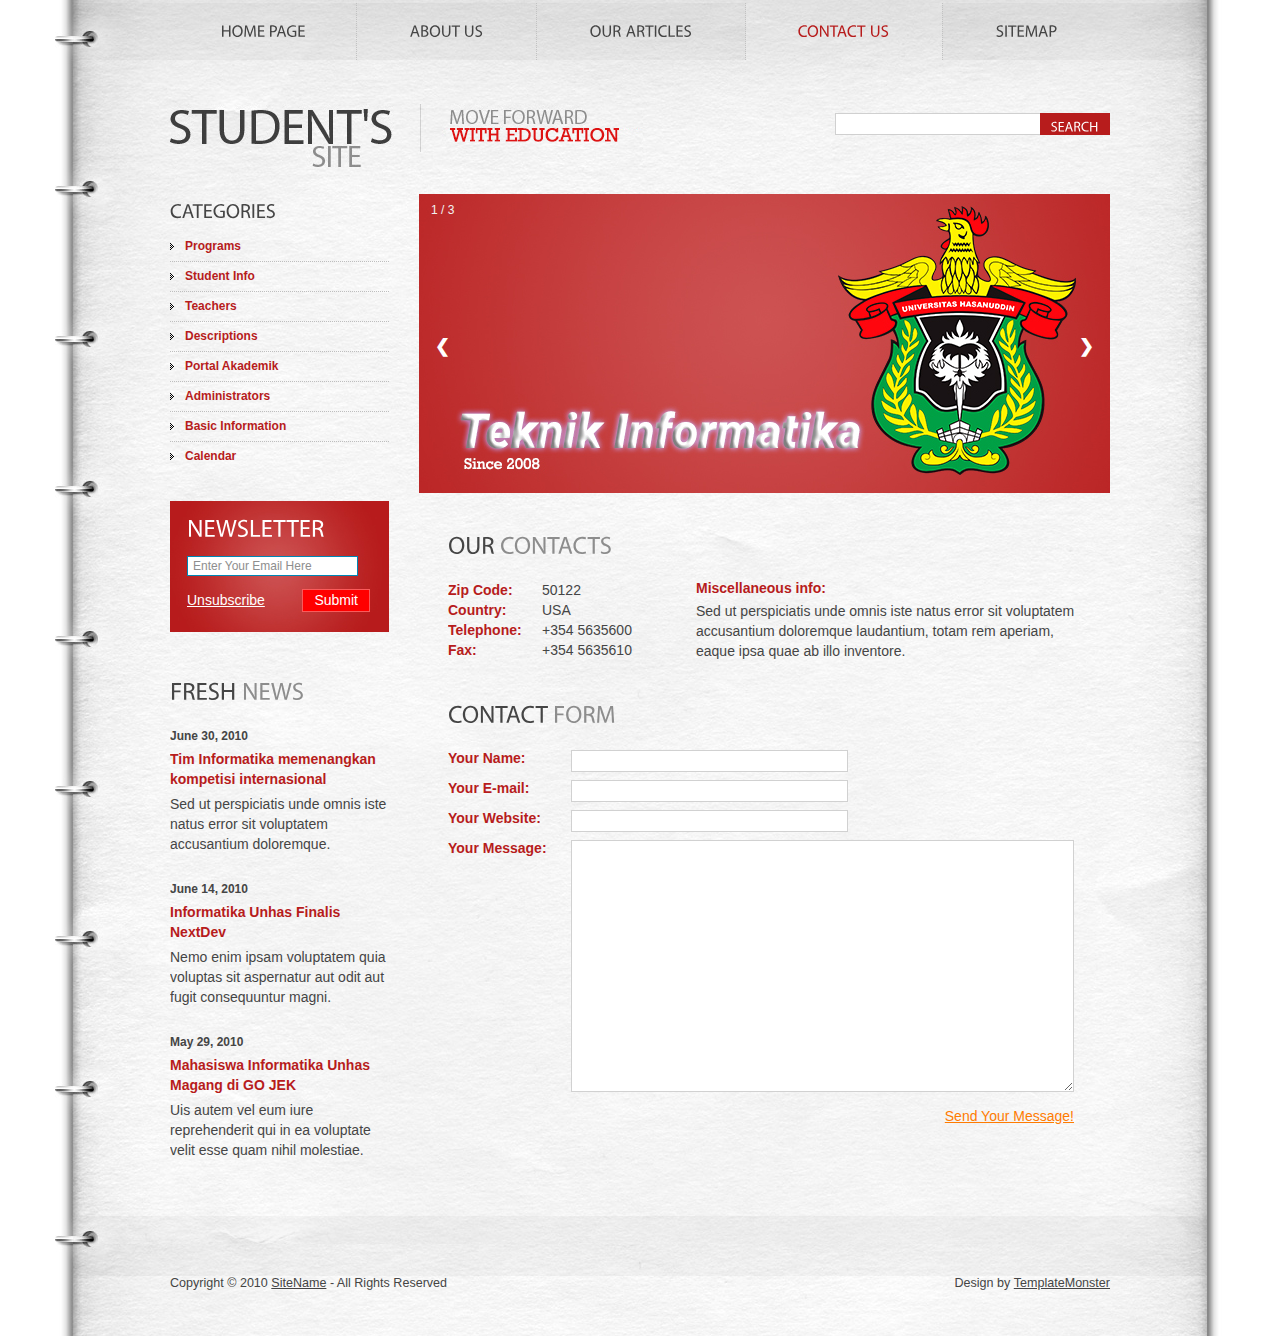
<file: contact-us.html>
<!DOCTYPE html>
<html lang="en">
<head>
<title>Student's Site | About Us</title>
<meta charset="utf-8">
<link rel="stylesheet" href="css/reset.css" type="text/css" media="all">
<link rel="stylesheet" href="css/style.css" type="text/css" media="all">
<link rel="stylesheet" href="css/slideshow.css" type="text/css" media="all">
<script type="text/javascript" src="js/jquery-1.4.2.min.js" ></script>
<script type="text/javascript" src="js/cufon-yui.js"></script>
<script type="text/javascript" src="js/cufon-replace.js"></script>
<script type="text/javascript" src="js/Myriad_Pro_300.font.js"></script>
<script type="text/javascript" src="js/Myriad_Pro_400.font.js"></script>
<script type="text/javascript" src="js/script.js"></script>
<!--[if lt IE 7]>
<link rel="stylesheet" href="css/ie6.css" type="text/css" media="screen">
<script type="text/javascript" src="js/ie_png.js"></script>
<script type="text/javascript">ie_png.fix('.png, footer, header nav ul li a, .nav-bg, .list li img');</script>
<![endif]-->
<!--[if lt IE 9]><script type="text/javascript" src="js/html5.js"></script><![endif]-->
</head>
<body id="page5">
<!-- START PAGE SOURCE -->
<div class="wrap">
  <header>
    <div class="container">
      <h1><a href="#">Student's site</a></h1>
      <nav>
        <ul>
          <li><a href="index.html" class="m1">Home Page</a></li>
          <li><a href="about-us.html" class="m2">About Us</a></li>
          <li><a href="articles.html" class="m3">Our Articles</a></li>
          <li class="current"><a href="contact-us.html" class="m4">Contact Us</a></li>
          <li class="last"><a href="sitemap.html" class="m5">Sitemap</a></li>
        </ul>
      </nav>
      <form action="#" id="search-form">
        <fieldset>
          <div class="rowElem">
            <input type="text">
            <a href="#">Search</a></div>
        </fieldset>
      </form>
    </div>
  </header>
  <div class="container">
    <aside>
      <h3>Categories</h3>
      <ul class="categories">
        <li><span><a href="#">Programs</a></span></li>
        <li><span><a href="#">Student Info</a></span></li>
        <li><span><a href="about-us.html">Teachers</a></span></li>
        <li><span><a href="#">Descriptions</a></span></li>
        <li><span><a href="http://portal-akademik.unhas.ac.id">Portal Akademik</a></span></li>
        <li><span><a href="#">Administrators</a></span></li>
        <li><span><a href="#">Basic Information</a></span></li>
        <li class="last"><span><a href="#">Calendar</a></span></li>
      </ul>
      <form action="#" id="newsletter-form">
        <fieldset>
          <div class="rowElem">
            <h2>Newsletter</h2>
            <input type="email" value="Enter Your Email Here" onFocus="if(this.value=='Enter Your Email Here'){this.value=''}" onBlur="if(this.value==''){this.value='Enter Your Email Here'}" >
            <div class="clear"><a href="#" class="fleft">Unsubscribe</a><a href="#" class="fright">Submit</a></div>
          </div>
        </fieldset>
      </form>
      <h2>Fresh <span>News</span></h2>
      <ul class="news">
        <li><strong>June 30, 2010</strong>
          <h4><a href="coding_comp.html">Tim Informatika memenangkan kompetisi internasional</a></h4>
          Sed ut perspiciatis unde omnis iste natus error sit voluptatem accusantium doloremque. </li>
        <li><strong>June 14, 2010</strong>
          <h4><a href="nex.html">Informatika Unhas Finalis NextDev</a></h4>
          Nemo enim ipsam voluptatem quia voluptas sit aspernatur aut odit aut fugit consequuntur magni. </li>
        <li><strong>May 29, 2010</strong>
          <h4><a href="gojek.html">Mahasiswa Informatika Unhas Magang di GO JEK</a></h4>
          Uis autem vel eum iure reprehenderit qui in ea voluptate velit esse quam nihil molestiae. </li>
      </ul>
    </aside>
    <section id="content">
      <!-- Slideshow container -->
      <div class="slideshow-container">

        <!-- Full-width images with number and caption text -->
        <div class="mySlides fade">
          <div class="numbertext">1 / 3</div>
          <a href="https://unhas.ac.id/"><img src="images/banner-bg.jpg" style="width:100%"></a>
        </div>

        <div class="mySlides fade">
          <div class="numbertext">2 / 3</div>
          <a href="nex.html"><img src="images/banner-bg2.jpg" style="width:100%"></a>
        </div>

        <div class="mySlides fade">
          <div class="numbertext">3 / 3</div>
          <a href="gojek.html"><img src="images/banner-bg3.jpg" style="width:100%"></a>
        </div>

        <!-- Next and previous buttons -->
        <a class="prev" onclick="plusSlides(-1)">&#10094;</a>
        <a class="next" onclick="plusSlides(1)">&#10095;</a>
      </div>
      <br>

      <div class="inside">
        <h2>Our <span>Contacts</span></h2>
        <div class="address">
          <address>
          <strong>Zip Code:</strong>50122<br>
          <strong>Country:</strong>USA<br>
          <strong>Telephone:</strong>+354 5635600<br>
          <strong>Fax:</strong>+354 5635610
          </address>
          <div class="extra-wrap">
            <h4>Miscellaneous info:</h4>
            <p>Sed ut perspiciatis unde omnis iste natus error sit voluptatem accusantium doloremque laudantium, totam rem aperiam, eaque ipsa quae ab illo inventore.</p>
          </div>
        </div>
        <h2>Contact <span>Form</span></h2>
        <form id="contacts-form" action="#">
          <fieldset>
            <div class="field">
              <label>Your Name:</label>
              <input type="text" value=""/>
            </div>
            <div class="field">
              <label>Your E-mail:</label>
              <input type="email" value=""/>
            </div>
            <div class="field">
              <label>Your Website:</label>
              <input type="text" value=""/>
            </div>
            <div class="field extra">
              <label>Your Message:</label>
              <textarea cols="1" rows="1"></textarea>
            </div>
            <div class="alignright"><a href="#">Send Your Message!</a></div>
          </fieldset>
        </form>
      </div>
    </section>
  </div>
</div>
<footer>
  <div class="footerlink">
    <p class="lf">Copyright &copy; 2010 <a href="#">SiteName</a> - All Rights Reserved</p>
    <p class="rf">Design by <a href="http://www.templatemonster.com/">TemplateMonster</a></p>
    <div style="clear:both;"></div>
  </div>
</footer>
<script type="text/javascript"> Cufon.now(); </script>
<!-- END PAGE SOURCE -->
</body>
</html>

<script type="text/javascript" src="js/slideshow.js"></script>
<script type="text/javascript" src="js/auto_slideshow.js"></script>
</file>
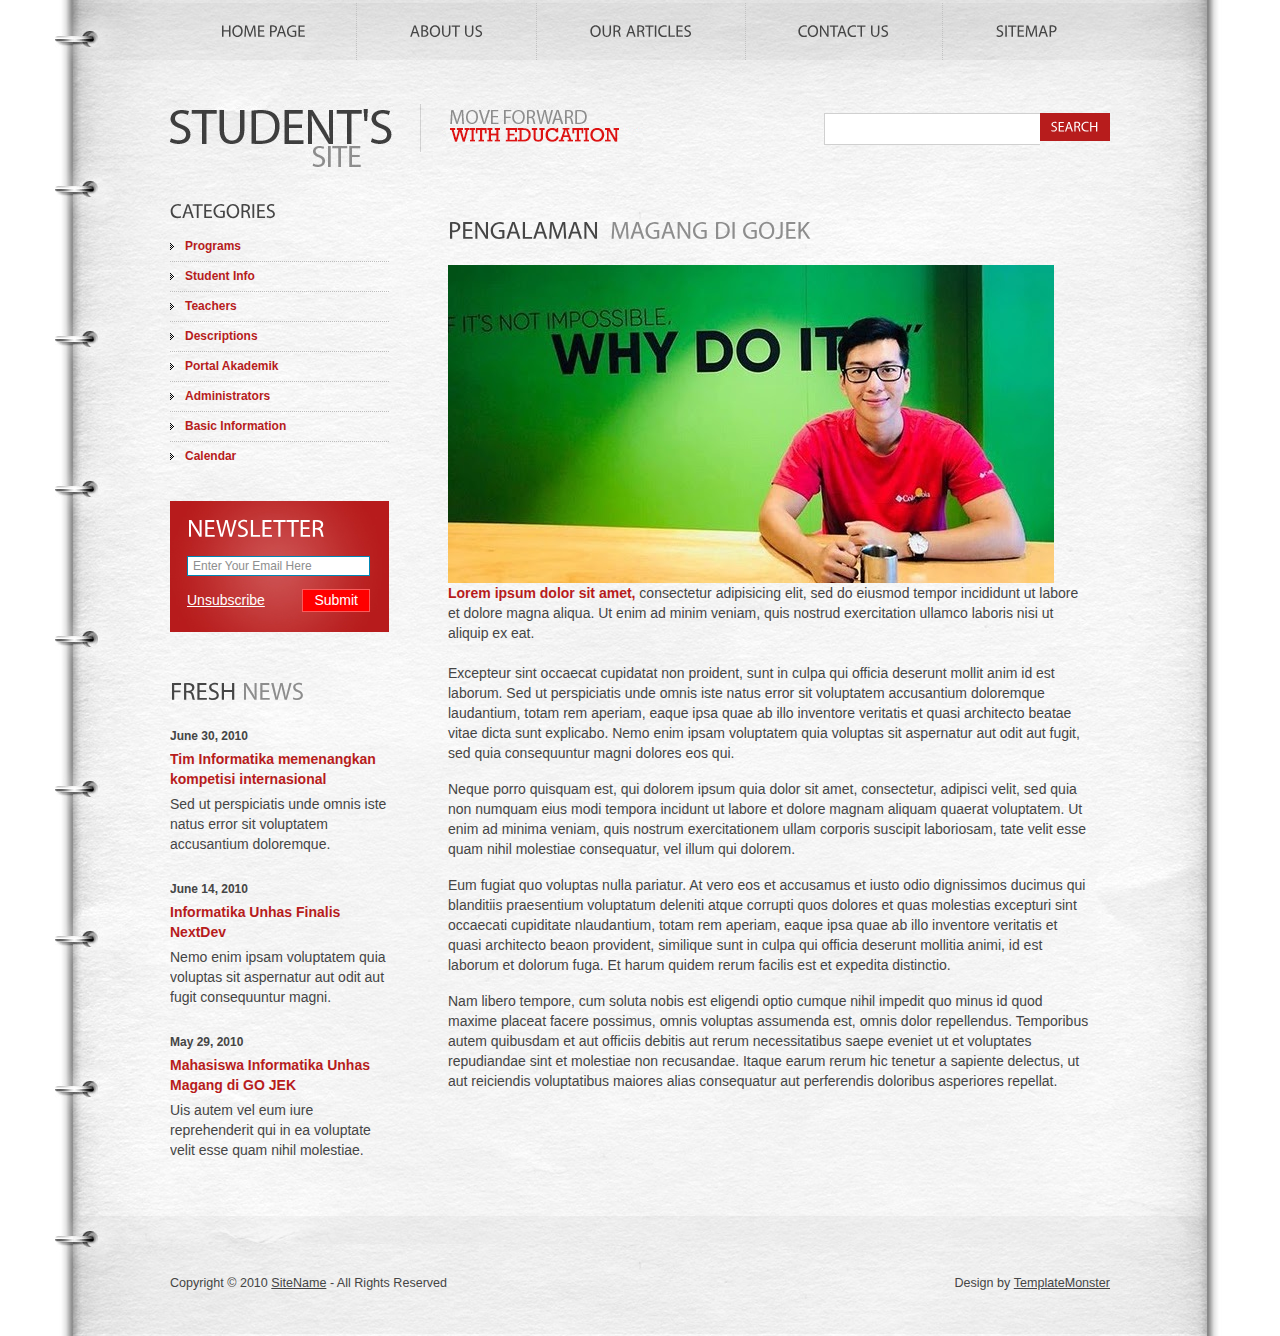
<file: gojek.html>
<!DOCTYPE html>
<html lang="en">
<head>
<title>Student's Site | About Us</title>
<meta charset="utf-8">
<link rel="stylesheet" href="css/reset.css" type="text/css" media="all">
<link rel="stylesheet" href="css/style.css" type="text/css" media="all">
<script type="text/javascript" src="js/jquery-1.4.2.min.js" ></script>
<script type="text/javascript" src="js/cufon-yui.js"></script>
<script type="text/javascript" src="js/cufon-replace.js"></script>
<script type="text/javascript" src="js/Myriad_Pro_300.font.js"></script>
<script type="text/javascript" src="js/Myriad_Pro_400.font.js"></script>
<script type="text/javascript" src="js/script.js"></script>
<!--[if lt IE 7]>
<link rel="stylesheet" href="css/ie6.css" type="text/css" media="screen">
<script type="text/javascript" src="js/ie_png.js"></script>
<script type="text/javascript">ie_png.fix('.png, footer, header nav ul li a, .nav-bg, .list li img');</script>
<![endif]-->
<!--[if lt IE 9]><script type="text/javascript" src="js/html5.js"></script><![endif]-->
</head>
<body id="page4">
<!-- START PAGE SOURCE -->
<div class="wrap">
  <header>
    <div class="container">
      <h1><a href="#">Student's site</a></h1>
      <nav>
        <ul>
          <li><a href="index.html" class="m1">Home Page</a></li>
          <li><a href="about-us.html" class="m2">About Us</a></li>
          <li><a href="articles.html" class="m3">Our Articles</a></li>
          <li><a href="contact-us.html" class="m4">Contact Us</a></li>
          <li class="last"><a href="sitemap.html" class="m5">Sitemap</a></li>
        </ul>
      </nav>
      <form action="#" id="search-form">
        <fieldset>
          <div class="rowElem">
            <input type="text">
            <a href="#">Search</a></div>
        </fieldset>
      </form>
    </div>
  </header>
  <div class="container">
    <aside>
      <h3>Categories</h3>
      <ul class="categories">
        <li><span><a href="#">Programs</a></span></li>
        <li><span><a href="#">Student Info</a></span></li>
        <li><span><a href="about-us.html">Teachers</a></span></li>
        <li><span><a href="#">Descriptions</a></span></li>
        <li><span><a href="http://portal-akademik.unhas.ac.id">Portal Akademik</a></span></li>
        <li><span><a href="#">Administrators</a></span></li>
        <li><span><a href="#">Basic Information</a></span></li>
        <li class="last"><span><a href="calendar.html">Calendar</a></span></li>
      </ul>
      <form action="#" id="newsletter-form">
        <fieldset>
          <div class="rowElem">
            <h2>Newsletter</h2>
            <input type="email" value="Enter Your Email Here" onFocus="if(this.value=='Enter Your Email Here'){this.value=''}" onBlur="if(this.value==''){this.value='Enter Your Email Here'}" >
            <div class="clear"><a href="#" class="fleft">Unsubscribe</a><a href="#" class="fright">Submit</a></div>
          </div>
        </fieldset>
      </form>
      <h2>Fresh <span>News</span></h2>
      <ul class="news">
        <li><strong>June 30, 2010</strong>
          <h4><a href="coding_comp.html">Tim Informatika memenangkan kompetisi internasional</a></h4>
          Sed ut perspiciatis unde omnis iste natus error sit voluptatem accusantium doloremque. </li>
        <li><strong>June 14, 2010</strong>
          <h4><a href="nex.html">Informatika Unhas Finalis NextDev</a></h4>
          Nemo enim ipsam voluptatem quia voluptas sit aspernatur aut odit aut fugit consequuntur magni. </li>
        <li><strong>May 29, 2010</strong>
          <h4><a href="gojek.html">Mahasiswa Informatika Unhas Magang di GO JEK</a></h4>
          Uis autem vel eum iure reprehenderit qui in ea voluptate velit esse quam nihil molestiae. </li>
      </ul>
    </aside>
    <section id="content">
      <div class="inside">
        <h2>Pengalaman <span> Magang di Gojek</span></h2>
        <div class="img-box"><img src="images/adad.jpg" class="png">
        <span class="txt1">Lorem ipsum dolor sit amet,</span> consectetur adipisicing elit, sed do eiusmod tempor incididunt ut labore et dolore magna aliqua. Ut enim ad minim veniam, quis nostrud exercitation ullamco laboris nisi ut aliquip ex eat. </div>
        <p>Excepteur sint occaecat cupidatat non proident, sunt in culpa qui officia deserunt mollit anim id est laborum. Sed ut perspiciatis unde omnis iste natus error sit voluptatem accusantium doloremque laudantium, totam rem aperiam, eaque ipsa quae ab illo inventore veritatis et quasi architecto beatae vitae dicta sunt explicabo. Nemo enim ipsam voluptatem quia voluptas sit aspernatur aut odit aut fugit, sed quia consequuntur magni dolores eos qui. </p>
        <p>Neque porro quisquam est, qui dolorem ipsum quia dolor sit amet, consectetur, adipisci velit, sed quia non numquam eius modi tempora incidunt ut labore et dolore magnam aliquam quaerat voluptatem. Ut enim ad minima veniam, quis nostrum exercitationem ullam corporis suscipit laboriosam, tate velit esse quam nihil molestiae consequatur, vel illum qui dolorem. </p>
        <p>Eum fugiat quo voluptas nulla pariatur. At vero eos et accusamus et iusto odio dignissimos ducimus qui blanditiis praesentium voluptatum deleniti atque corrupti quos dolores et quas molestias excepturi sint occaecati cupiditate nlaudantium, totam rem aperiam, eaque ipsa quae ab illo inventore veritatis et quasi architecto beaon provident, similique sunt in culpa qui officia deserunt mollitia animi, id est laborum et dolorum fuga. Et harum quidem rerum facilis est et expedita distinctio. </p>
        <p class="p0">Nam libero tempore, cum soluta nobis est eligendi optio cumque nihil impedit quo minus id quod maxime placeat facere possimus, omnis voluptas assumenda est, omnis dolor repellendus. Temporibus autem quibusdam et aut officiis debitis aut rerum necessitatibus saepe eveniet ut et voluptates repudiandae sint et molestiae non recusandae. Itaque earum rerum hic tenetur a sapiente delectus, ut aut reiciendis voluptatibus maiores alias consequatur aut perferendis doloribus asperiores repellat.</p>
      </div>
    </section>
  </div>
</div>
<footer>
  <div class="footerlink">
    <p class="lf">Copyright &copy; 2010 <a href="#">SiteName</a> - All Rights Reserved</p>
    <p class="rf">Design by <a href="http://www.templatemonster.com/">TemplateMonster</a></p>
    <div style="clear:both;"></div>
  </div>
</footer>
<script type="text/javascript"> Cufon.now(); </script>
<!-- END PAGE SOURCE -->
</body>
</html>
</file>
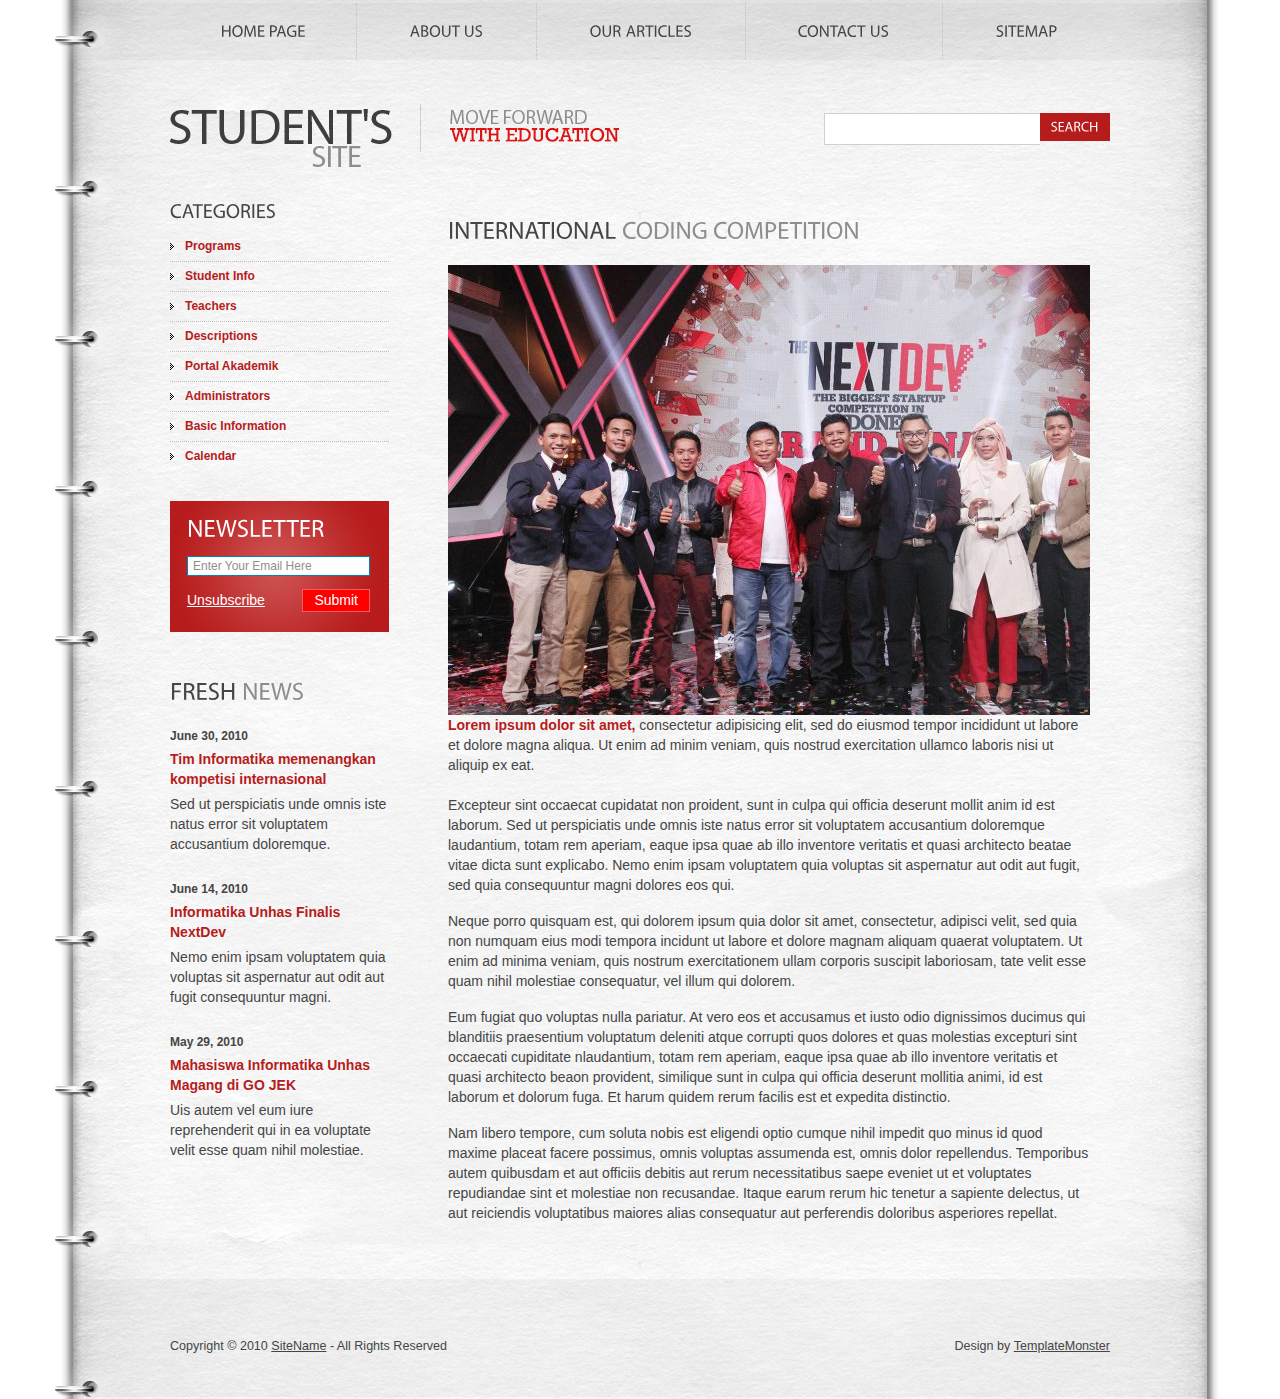
<file: nex.html>
<!DOCTYPE html>
<html lang="en">
<head>
<title>Student's Site | About Us</title>
<meta charset="utf-8">
<link rel="stylesheet" href="css/reset.css" type="text/css" media="all">
<link rel="stylesheet" href="css/style.css" type="text/css" media="all">
<script type="text/javascript" src="js/jquery-1.4.2.min.js" ></script>
<script type="text/javascript" src="js/cufon-yui.js"></script>
<script type="text/javascript" src="js/cufon-replace.js"></script>
<script type="text/javascript" src="js/Myriad_Pro_300.font.js"></script>
<script type="text/javascript" src="js/Myriad_Pro_400.font.js"></script>
<script type="text/javascript" src="js/script.js"></script>
<!--[if lt IE 7]>
<link rel="stylesheet" href="css/ie6.css" type="text/css" media="screen">
<script type="text/javascript" src="js/ie_png.js"></script>
<script type="text/javascript">ie_png.fix('.png, footer, header nav ul li a, .nav-bg, .list li img');</script>
<![endif]-->
<!--[if lt IE 9]><script type="text/javascript" src="js/html5.js"></script><![endif]-->
</head>
<body id="page4">
<!-- START PAGE SOURCE -->
<div class="wrap">
  <header>
    <div class="container">
      <h1><a href="#">Student's site</a></h1>
      <nav>
        <ul>
          <li><a href="index.html" class="m1">Home Page</a></li>
          <li><a href="about-us.html" class="m2">About Us</a></li>
          <li><a href="articles.html" class="m3">Our Articles</a></li>
          <li><a href="contact-us.html" class="m4">Contact Us</a></li>
          <li class="last"><a href="sitemap.html" class="m5">Sitemap</a></li>
        </ul>
      </nav>
      <form action="#" id="search-form">
        <fieldset>
          <div class="rowElem">
            <input type="text">
            <a href="#">Search</a></div>
        </fieldset>
      </form>
    </div>
  </header>
  <div class="container">
    <aside>
      <h3>Categories</h3>
      <ul class="categories">
        <li><span><a href="#">Programs</a></span></li>
        <li><span><a href="#">Student Info</a></span></li>
        <li><span><a href="about-us.html">Teachers</a></span></li>
        <li><span><a href="#">Descriptions</a></span></li>
        <li><span><a href="http://portal-akademik.unhas.ac.id">Portal Akademik</a></span></li>
        <li><span><a href="#">Administrators</a></span></li>
        <li><span><a href="#">Basic Information</a></span></li>
        <li class="last"><span><a href="calendar.html">Calendar</a></span></li>
      </ul>
      <form action="#" id="newsletter-form">
        <fieldset>
          <div class="rowElem">
            <h2>Newsletter</h2>
            <input type="email" value="Enter Your Email Here" onFocus="if(this.value=='Enter Your Email Here'){this.value=''}" onBlur="if(this.value==''){this.value='Enter Your Email Here'}" >
            <div class="clear"><a href="#" class="fleft">Unsubscribe</a><a href="#" class="fright">Submit</a></div>
          </div>
        </fieldset>
      </form>
      <h2>Fresh <span>News</span></h2>
      <ul class="news">
        <li><strong>June 30, 2010</strong>
          <h4><a href="coding_comp.html">Tim Informatika memenangkan kompetisi internasional</a></h4>
          Sed ut perspiciatis unde omnis iste natus error sit voluptatem accusantium doloremque. </li>
        <li><strong>June 14, 2010</strong>
          <h4><a href="nex.html">Informatika Unhas Finalis NextDev</a></h4>
          Nemo enim ipsam voluptatem quia voluptas sit aspernatur aut odit aut fugit consequuntur magni. </li>
        <li><strong>May 29, 2010</strong>
          <h4><a href="gojek.html">Mahasiswa Informatika Unhas Magang di GO JEK</a></h4>
          Uis autem vel eum iure reprehenderit qui in ea voluptate velit esse quam nihil molestiae. </li>
      </ul>
    </aside>
    <section id="content">
      <div class="inside">
        <h2>International<span> Coding Competition</span></h2>
        <div class="img-box"><img src="images/nex.jpg" class="png"><span class="txt1">Lorem ipsum dolor sit amet,</span> consectetur adipisicing elit, sed do eiusmod tempor incididunt ut labore et dolore magna aliqua. Ut enim ad minim veniam, quis nostrud exercitation ullamco laboris nisi ut aliquip ex eat. </div>
        <p>Excepteur sint occaecat cupidatat non proident, sunt in culpa qui officia deserunt mollit anim id est laborum. Sed ut perspiciatis unde omnis iste natus error sit voluptatem accusantium doloremque laudantium, totam rem aperiam, eaque ipsa quae ab illo inventore veritatis et quasi architecto beatae vitae dicta sunt explicabo. Nemo enim ipsam voluptatem quia voluptas sit aspernatur aut odit aut fugit, sed quia consequuntur magni dolores eos qui. </p>
        <p>Neque porro quisquam est, qui dolorem ipsum quia dolor sit amet, consectetur, adipisci velit, sed quia non numquam eius modi tempora incidunt ut labore et dolore magnam aliquam quaerat voluptatem. Ut enim ad minima veniam, quis nostrum exercitationem ullam corporis suscipit laboriosam, tate velit esse quam nihil molestiae consequatur, vel illum qui dolorem. </p>
        <p>Eum fugiat quo voluptas nulla pariatur. At vero eos et accusamus et iusto odio dignissimos ducimus qui blanditiis praesentium voluptatum deleniti atque corrupti quos dolores et quas molestias excepturi sint occaecati cupiditate nlaudantium, totam rem aperiam, eaque ipsa quae ab illo inventore veritatis et quasi architecto beaon provident, similique sunt in culpa qui officia deserunt mollitia animi, id est laborum et dolorum fuga. Et harum quidem rerum facilis est et expedita distinctio. </p>
        <p class="p0">Nam libero tempore, cum soluta nobis est eligendi optio cumque nihil impedit quo minus id quod maxime placeat facere possimus, omnis voluptas assumenda est, omnis dolor repellendus. Temporibus autem quibusdam et aut officiis debitis aut rerum necessitatibus saepe eveniet ut et voluptates repudiandae sint et molestiae non recusandae. Itaque earum rerum hic tenetur a sapiente delectus, ut aut reiciendis voluptatibus maiores alias consequatur aut perferendis doloribus asperiores repellat.</p>
      </div>
    </section>
  </div>
</div>
<footer>
  <div class="footerlink">
    <p class="lf">Copyright &copy; 2010 <a href="#">SiteName</a> - All Rights Reserved</p>
    <p class="rf">Design by <a href="http://www.templatemonster.com/">TemplateMonster</a></p>
    <div style="clear:both;"></div>
  </div>
</footer>
<script type="text/javascript"> Cufon.now(); </script>
<!-- END PAGE SOURCE -->
</body>
</html>
</file>
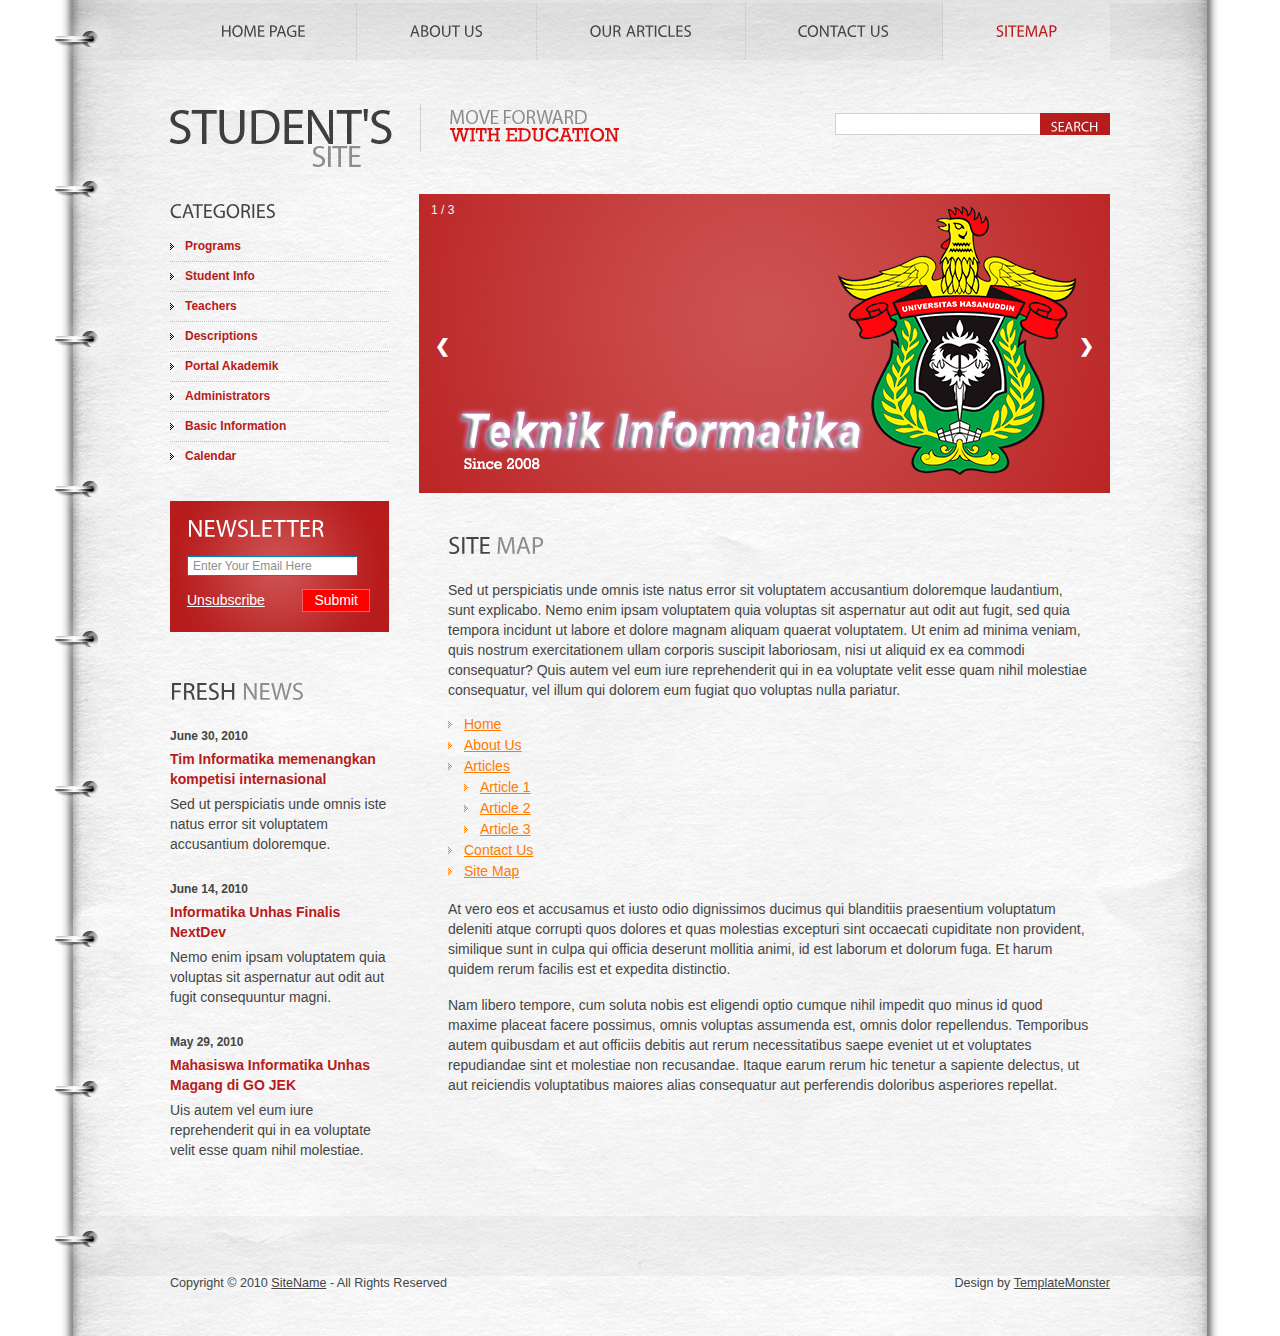
<file: sitemap.html>
<!DOCTYPE html>
<html lang="en">
<head>
<title>Student's Site | About Us</title>
<meta charset="utf-8">
<link rel="stylesheet" href="css/reset.css" type="text/css" media="all">
<link rel="stylesheet" href="css/style.css" type="text/css" media="all">
<link rel="stylesheet" href="css/slideshow.css" type="text/css" media="all">
<script type="text/javascript" src="js/jquery-1.4.2.min.js" ></script>
<script type="text/javascript" src="js/cufon-yui.js"></script>
<script type="text/javascript" src="js/cufon-replace.js"></script>
<script type="text/javascript" src="js/Myriad_Pro_300.font.js"></script>
<script type="text/javascript" src="js/Myriad_Pro_400.font.js"></script>
<script type="text/javascript" src="js/script.js"></script>
<!--[if lt IE 7]>
<link rel="stylesheet" href="css/ie6.css" type="text/css" media="screen">
<script type="text/javascript" src="js/ie_png.js"></script>
<script type="text/javascript">ie_png.fix('.png, footer, header nav ul li a, .nav-bg, .list li img');</script>
<![endif]-->
<!--[if lt IE 9]><script type="text/javascript" src="js/html5.js"></script><![endif]-->
</head>
<body id="page6">
<!-- START PAGE SOURCE -->
<div class="wrap">
  <header>
    <div class="container">
      <h1><a href="#">Student's site</a></h1>
      <nav>
        <ul>
          <li><a href="index.html" class="m1">Home Page</a></li>
          <li><a href="about-us.html" class="m2">About Us</a></li>
          <li><a href="articles.html" class="m3">Our Articles</a></li>
          <li><a href="contact-us.html" class="m4">Contact Us</a></li>
          <li class="last current"><a href="sitemap.html" class="m5">Sitemap</a></li>
        </ul>
      </nav>
      <form action="#" id="search-form">
        <fieldset>
          <div class="rowElem">
            <input type="text">
            <a href="#">Search</a></div>
        </fieldset>
      </form>
    </div>
  </header>
  <div class="container">
    <aside>
      <h3>Categories</h3>
      <ul class="categories">
        <li><span><a href="#">Programs</a></span></li>
        <li><span><a href="#">Student Info</a></span></li>
        <li><span><a href="about-us.html">Teachers</a></span></li>
        <li><span><a href="#">Descriptions</a></span></li>
        <li><span><a href="http://portal-akademik.unhas.ac.id">Portal Akademik</a></span></li>
        <li><span><a href="#">Administrators</a></span></li>
        <li><span><a href="#">Basic Information</a></span></li>
        <li class="last"><span><a href="calendar.html">Calendar</a></span></li>
      </ul>
      <form action="#" id="newsletter-form">
        <fieldset>
          <div class="rowElem">
            <h2>Newsletter</h2>
            <input type="email" value="Enter Your Email Here" onFocus="if(this.value=='Enter Your Email Here'){this.value=''}" onBlur="if(this.value==''){this.value='Enter Your Email Here'}" >
            <div class="clear"><a href="#" class="fleft">Unsubscribe</a><a href="#" class="fright">Submit</a></div>
          </div>
        </fieldset>
      </form>
      <h2>Fresh <span>News</span></h2>
      <ul class="news">
        <li><strong>June 30, 2010</strong>
          <h4><a href="coding_comp.html">Tim Informatika memenangkan kompetisi internasional</a></h4>
          Sed ut perspiciatis unde omnis iste natus error sit voluptatem accusantium doloremque. </li>
        <li><strong>June 14, 2010</strong>
          <h4><a href="nex.html">Informatika Unhas Finalis NextDev</a></h4>
          Nemo enim ipsam voluptatem quia voluptas sit aspernatur aut odit aut fugit consequuntur magni. </li>
        <li><strong>May 29, 2010</strong>
          <h4><a href="gojek.html">Mahasiswa Informatika Unhas Magang di GO JEK</a></h4>
          Uis autem vel eum iure reprehenderit qui in ea voluptate velit esse quam nihil molestiae. </li>
      </ul>
    </aside>
    <section id="content">
      <!-- Slideshow container -->
      <div class="slideshow-container">

        <!-- Full-width images with number and caption text -->
        <div class="mySlides fade">
          <div class="numbertext">1 / 3</div>
          <a href="https://unhas.ac.id/"><img src="images/banner-bg.jpg" style="width:100%"></a>
        </div>

        <div class="mySlides fade">
          <div class="numbertext">2 / 3</div>
          <a href="nex.html"><img src="images/banner-bg2.jpg" style="width:100%"></a>
        </div>

        <div class="mySlides fade">
          <div class="numbertext">3 / 3</div>
          <a href="gojek.html"><img src="images/banner-bg3.jpg" style="width:100%"></a>
        </div>

        <!-- Next and previous buttons -->
        <a class="prev" onclick="plusSlides(-1)">&#10094;</a>
        <a class="next" onclick="plusSlides(1)">&#10095;</a>
      </div>
      <br>

      <div class="inside">
        <h2>Site <span>Map</span></h2>
        <p>Sed ut perspiciatis unde omnis iste natus error sit voluptatem accusantium doloremque laudantium, sunt explicabo. Nemo enim ipsam voluptatem quia voluptas sit aspernatur aut odit aut fugit, sed quia tempora incidunt ut labore et dolore magnam aliquam quaerat voluptatem. Ut enim ad minima veniam, quis nostrum exercitationem ullam corporis suscipit laboriosam, nisi ut aliquid ex ea commodi consequatur? Quis autem vel eum iure reprehenderit qui in ea voluptate velit esse quam nihil molestiae consequatur, vel illum qui dolorem eum fugiat quo voluptas nulla pariatur.</p>
        <ul class="sitemap">
          <li><a href="#">Home</a></li>
          <li><a href="#">About Us</a></li>
          <li><a href="#">Articles</a>
            <ul>
              <li><a href="article.html">Article 1</a></li>
              <li><a href="#">Article 2</a></li>
              <li><a href="#">Article 3</a></li>
            </ul>
          </li>
          <li><a href="#">Contact Us</a></li>
          <li><a href="#">Site Map</a></li>
        </ul>
        <p>At vero eos et accusamus et iusto odio dignissimos ducimus qui blanditiis praesentium voluptatum deleniti atque corrupti quos dolores et quas molestias excepturi sint occaecati cupiditate non provident, similique sunt in culpa qui officia deserunt mollitia animi, id est laborum et dolorum fuga. Et harum quidem rerum facilis est et expedita distinctio.</p>
        <p class="p0">Nam libero tempore, cum soluta nobis est eligendi optio cumque nihil impedit quo minus id quod maxime placeat facere possimus, omnis voluptas assumenda est, omnis dolor repellendus. Temporibus autem quibusdam et aut officiis debitis aut rerum necessitatibus saepe eveniet ut et voluptates repudiandae sint et molestiae non recusandae. Itaque earum rerum hic tenetur a sapiente delectus, ut aut reiciendis voluptatibus maiores alias consequatur aut perferendis doloribus asperiores repellat.</p>
      </div>
    </section>
  </div>
</div>
<footer>
  <div class="footerlink">
    <p class="lf">Copyright &copy; 2010 <a href="#">SiteName</a> - All Rights Reserved</p>
    <p class="rf">Design by <a href="http://www.templatemonster.com/">TemplateMonster</a></p>
    <div style="clear:both;"></div>
  </div>
</footer>
<script type="text/javascript"> Cufon.now(); </script>
<!-- END PAGE SOURCE -->
</body>
</html>


<script type="text/javascript" src="js/slideshow.js"></script>
<script type="text/javascript" src="js/auto_slideshow.js"></script>
</file>
<file: css/style.css>
article, aside, audio, canvas, command, datalist, details, embed, figcaption, figure, footer, header, hgroup, keygen, meter, nav, output, progress, section, source, video {
	display:block;
}
mark, rp, rt, ruby, summary, time {
	display:inline;
}
body {
	background:#fff;
	font-family:Arial, Helvetica, sans-serif;
	font-size:100%;
	line-height:1em;
	color:#454545;
}
html {
	min-width:940px;
}
html, body {
	height:100%;
}
.container {
	margin:0 auto;
	width:940px;
	overflow:hidden;
	font-size:.875em;
	padding-bottom:176px;
}
header {
	background:url(../images/header-bg.jpg) no-repeat center top;
	min-width:940px;
}
header .container {
	height:194px;
	position:relative;
	padding:0;
}
section#content {
	float:left;
	width:691px;
}
aside {
	width:219px;
	float:left;
	margin-right:30px;
	padding:5px 0 0 0;
}
.fleft {
	float:left;
}
.fright {
	float:right;
}
.clear {
	clear:both;
}
.col-1, .col-2, .col-3 {
	float:left;
}
.alignright {
	text-align:right;
}
.aligncenter {
	text-align:center;
}
.wrapper {
	width:100%;
	overflow:hidden;
}
.wrap {
	height:auto !important;
	height:100%;
	min-height:100%;
	background:url(../images/tail-middle.jpg) repeat-y center 194px;
	min-width:940px;
}
input, select, textarea {
	font-family:Arial, Helvetica, sans-serif;
	font-size:1em;
	vertical-align:middle;
	font-weight:normal;
}
fieldset {
	border:0;
}
.categories {
	padding-bottom:37px;
}
.categories li {
	font-weight:bold;
	font-size:.857em;
	padding-bottom:8px;
	margin-bottom:6px;
	background:url(../images/divider1.gif) repeat-x left bottom;
}
.categories li.last {
	background:none;
	padding:0;
	margin:0;
}
.categories li span {
	display:block;
	padding-left:15px;
	height:1%;
	background:url(../images/marker.gif) no-repeat left 5px;
}
.categories li a {
	text-decoration:none;
	color:#b71c1c;
}
.categories li a:hover {
	color:#ff7b01;
}
.news {
	margin-top:-25px;
}
.news li {
	padding-top:25px;
	line-height:1.429em;
}
.news li strong {
	font-size:.857em;
	color:#454545;
	display:block;
	padding-bottom:3px;
}
.news li a {
	color:#b71c1c;
	text-decoration:none;
	font-weight:bold;
}
.articles {
	margin-top:-18px;
}
.articles li {
	width:100%;
	overflow:hidden;
	vertical-align:top;
	line-height:1.429em;
	padding-top:18px;
}
.articles li img {
	float:left;
	margin-right:22px;
}
.sitemap {
	padding-bottom:15px;
}
.sitemap li {
	padding:0 0 5px 16px;
	background:url(../images/marker1.gif) no-repeat left 5px;
}
.sitemap li ul {
	padding-top:5px;
	margin-bottom:-5px;
}
.list {
	width:100%;
	overflow:hidden;
	padding-bottom:40px;
}
.list li {
	float:left;
	width:175px;
	margin-right:53px;
}
.list li.last {
	margin:0;
}
.list li span {
	display:block;
	text-align:center;
}
.list li h4 {
	padding-top:20px;
}
.list li p {
	margin:0;
}
.img-box {
	width:100%;
	overflow:hidden;
	padding-bottom:20px;
	line-height:1.429em;
}
.img-box img {
	float:left;
	margin:0 20px 0 0;
}
.extra-wrap {
	overflow:hidden;
}
p {
	margin-bottom:16px;
	line-height:1.429em;
}
.p0 {
	margin:0;
}
.address {
	width:100%;
	overflow:hidden;
	padding-bottom:40px;
}
.address address {
	font-style:normal;
	line-height:1.429em;
	float:left;
	width:248px;
}
.address address strong {
	color:#b71c1c;
	width:94px !important;
	width:91px;
	float:left;
}
.address .extra-wrap {
	float:left;
	width:385px;
}
.address p {
	margin:0;
}
a {
	color:#ff7b01;
	outline:none;
}
a:hover {
	text-decoration:none;
}
h1 {
	text-indent:-9999px;
}
h1 a {
	width:473px;
	height:63px;
	position:absolute;
	left:0;
	top:104px;
	background:url(../images/logo.jpg) no-repeat left top;
}
h2 {
	font-size:24px;
	line-height:1.2em;
	text-transform:uppercase;
	margin-bottom:20px;
}
h2 span {
	color:#8d8d8d;
}
h3 {
	font-size:20px;
	line-height:1.2em;
	text-transform:uppercase;
	margin-bottom:15px;
}
h4 {
	font-size:1em;
	color:#b71c1c;
	margin-bottom:5px;
}
h4 a {
	color:#b71c1c;
	text-decoration:none;
}
h4 a:hover {
	color:#ff7b01;
}
.txt1 {
	color:#b71c1c;
	font-weight:bold;
}
.link {
	position:absolute;
	right:0;
	top:159px;
}
header .nav-bg {
	background:no-repeat center top;
}
header nav {
	position:absolute;
	left:0;
	top:3px;
}
header nav ul li {
	float:left;
	font-size:16px;
	line-height:1.2em;
	text-transform:uppercase;
	padding-right:1px;
	background:url(../images/divider.gif) repeat-y right top;
}
header nav ul li.last {
	background:none;
	padding:0;
}
header nav ul li a {
	color:#454545;
	text-decoration:none;
	display:block;
	float:left;
	text-align:center;
	padding:18px 0 20px 0;
	background-repeat:no-repeat;
	background-position:left top;
}
header nav ul li.current a, header nav ul li a:hover {
	color:#b71c1c;
}
header nav ul li a.m1 {
	width:186px;
}
header nav ul li.current a.m1 {
	background-image:url(../images/m1-act.jpg);
}
header nav ul li a.m2 {
	width:179px;
}
header nav ul li.current a.m2 {
	background-image:url(../images/m2-act.jpg);
}
header nav ul li a.m3 {
	width:208px;
}
header nav ul li.current a.m3 {
	background-image:url(../images/m3-act.jpg);
}
header nav ul li a.m4 {
	width:196px;
}
header nav ul li.current a.m4 {
	background-image:url(../images/m4-act.jpg);
}
header nav ul li.last {
	background:none;
	padding:0;
}
header nav ul li a.m5 {
	width:167px;
}
header nav ul li.current a.m5 {
	background-image:url(../images/m5-act.jpg);
}
#content .inside {
	padding:22px 20px 0 29px;
}
#content .inner_copy, #content .inner_copy a {
	border:0;
	float:right;
	background:#000;
	color:#ff7b01;
	width:100%;
	line-height:10px;
	font-size:10px;
	margin:-50% 0 0 0;
	padding:0;
}
#search-form .rowElem {
	height:28px;
	position:absolute;
	right:0;
	top:113px;
}
#search-form input {
	width:205px;
	background:#fff;
	padding:4px 5px 4px 5px;
	border:1px solid #d0d0d0;
	border-right:0;
	color:#454545;
	line-height:1.2em;
	float:left;
	height:22px;
}
#search-form a {
	text-transform:uppercase;
	color:#fff;
	text-decoration:none;
	float:left;
	background-color:#b71c1c;
	padding:6px 11px 0 11px;
	height:22px;
}
#search-form a:hover {
	background-color:#000;
}
#newsletter-form {
	padding-bottom:45px;
}
#newsletter-form fieldset {
	background:url(../images/newsletter-bg.jpg) no-repeat left top;
	width:219px;
	height:131px;
	overflow:hidden;
}
#newsletter-form .rowElem {
	padding:13px 19px 0 17px;
}
#newsletter-form input {
	border:1px solid #0086b5;
	background:#fff;
	color:#8e8e8e;
	font-size:.857em;
	padding:2px 5px 2px 5px;
	width:171px;
	margin-bottom:13px;
}
#newsletter-form h2 {
	color:#fff;
	margin-bottom:13px;
}
#newsletter-form a.fleft {
	color:#fff;
	position:relative;
	top:3px;
}
#newsletter-form a.fright {
	display:block;
	color:#fff;
	border:1px solid #fa5b5b;
	text-decoration:none;
	background-color:#ff0000;
	padding:2px 11px 3px 11px;
}
#newsletter-form a.fright:hover {
	border-color:#fff;
}
#contacts-form {
	clear:right;
	width:100%;
	overflow:hidden;
}
#contacts-form fieldset {
	border:none;
	float:left;
}
#contacts-form .field {
	clear:both;
	height:30px;
}
#contacts-form .field.extra {
	height:268px;
}
#contacts-form label {
	float:left;
	width:123px;
	font-weight:bold;
	color:#b71c1c;
}
#contacts-form input {
	width:277px;
	padding:2px 0 2px 3px;
	border:1px solid #d1d1d1;
	color:#70635b;
}
#contacts-form textarea {
	width:503px;
	height:252px;
	padding:2px 0 2px 3px;
	border:1px solid #d1d1d1;
	color:#70635b;
	overflow:auto;
}
footer {
	background:url(../images/footer-bg.png) no-repeat center top;
	margin-top:-120px;
	min-width:940px;
}
footer .footerlink {
	margin:0 auto;
	width:940px;
	height:60px;
	padding-top:60px;
	color:#454545;
	font-size:.785em;
	line-height:1.429em;
}
.footerlink p {
	margin:0;
	padding:0;
	line-height:normal;
	white-space:nowrap;
	text-indent:inherit;
	color:#454545;
}
.footerlink a {
	color:#454545;
	font-weight:normal;
	margin:0;
	padding:0;
	border:none;
	text-decoration:underline;
	background-color:transparent;
}
.footerlink a:hover {
	color:#454545;
	background-color:transparent;
	text-decoration:none;
}
.footerlink .lf {
	float:left;
}
.footerlink .rf {
	float:right;
}
a {
	outline:none;
}

div #kerjasama {
	position: relative;
	width: 600;
	height: 300px;
	background-color: #b71c1c;
}

.bottom_right {
	position: absolute;
    bottom:0;
    right:0;
    margin-right: 16px;
    font-size: 24px;
}

.middle {
	top: 0;
    right:0;
    margin-right: 16px;
    font-size: 24px;
}

#open_now {
	font-weight: bold;
	font-size: 80px;
}

.center {
	text-align: center;
    margin: auto;
    width: 50%;
    padding: 10px;
}
</file>
<file: css/slideshow.css>
* {box-sizing:border-box}

/* Slideshow container */
.slideshow-container {
  max-width: 1000px;
  position: relative;
  margin: auto;
}

/* Hide the images by default */
.mySlides {
    display: none;
}

/* Next & previous buttons */
.prev, .next {
  cursor: pointer;
  position: absolute;
  top: 50%;
  width: auto;
  margin-top: -22px;
  padding: 16px;
  color: white;
  font-weight: bold;
  font-size: 18px;
  transition: 0.6s ease;
  border-radius: 0 3px 3px 0;
}

/* Position the "next button" to the right */
.next {
  right: 0;
  border-radius: 3px 0 0 3px;
}

/* On hover, add a black background color with a little bit see-through */
.prev:hover, .next:hover {
  background-color: rgba(0,0,0,0.8);
}

/* Caption text */
.text {
  color: #f2f2f2;
  font-size: 15px;
  padding: 8px 12px;
  position: absolute;
  bottom: 8px;
  width: 100%;
  text-align: center;
}

/* Number text (1/3 etc) */
.numbertext {
  color: #f2f2f2;
  font-size: 12px;
  padding: 8px 12px;
  position: absolute;
  top: 0;
}

/* The dots/bullets/indicators */
.dot {
  cursor: pointer;
  height: 15px;
  width: 15px;
  margin: 0 2px;
  background-color: #bbb;
  border-radius: 50%;
  display: inline-block;
  transition: background-color 0.6s ease;
}

.active, .dot:hover {
  background-color: #717171;
}

/* Fading animation */
.fade {
  -webkit-animation-name: fade;
  -webkit-animation-duration: 1.5s;
  animation-name: fade;
  animation-duration: 1.5s;
}

@-webkit-keyframes fade {
  from {opacity: .4} 
  to {opacity: 1}
}

@keyframes fade {
  from {opacity: .4} 
  to {opacity: 1}
}
</file>
<file: css/ie6.css>
.extra-wrap {
	zoom:1;
}
</file>
<file: css/calendar_style.css>
/* -------------------------------- 

Primary style

-------------------------------- */
*, *::after, *::before {
  box-sizing: border-box;
}

html {
  font-size: 62.5%;
}

body {
  font-size: 1.6rem;
  font-family: "Source Sans Pro", sans-serif;
  color: #222222;
  background-color: white;
}

a {
  color: #A2B9B2;
  text-decoration: none;
}

/* -------------------------------- 

Main Components 

-------------------------------- */
.cd-schedule {
  position: relative;
  margin: 2em 0;
}

.cd-schedule::before {
  /* never visible - this is used in js to check the current MQ */
  content: 'mobile';
  display: none;
}

@media only screen and (min-width: 800px) {
  .cd-schedule {
    width: 90%;
    max-width: 1400px;
    margin: 2em auto;
  }
  .cd-schedule::after {
    clear: both;
    content: "";
    display: block;
  }
  .cd-schedule::before {
    content: 'desktop';
  }
}

.cd-schedule .timeline {
  display: none;
}

@media only screen and (min-width: 800px) {
  .cd-schedule .timeline {
    display: block;
    position: absolute;
    top: 0;
    left: 0;
    height: 100%;
    width: 100%;
    padding-top: 50px;
  }
  .cd-schedule .timeline li {
    position: relative;
    height: 50px;
  }
  .cd-schedule .timeline li::after {
    /* this is used to create the table horizontal lines */
    content: '';
    position: absolute;
    bottom: 0;
    left: 0;
    width: 100%;
    height: 1px;
    background: #EAEAEA;
  }
  .cd-schedule .timeline li:last-of-type::after {
    display: none;
  }
  .cd-schedule .timeline li span {
    display: none;
  }
}

@media only screen and (min-width: 1000px) {
  .cd-schedule .timeline li::after {
    width: calc(100% - 60px);
    left: 60px;
  }
  .cd-schedule .timeline li span {
    display: inline-block;
    -webkit-transform: translateY(-50%);
        -ms-transform: translateY(-50%);
            transform: translateY(-50%);
  }
  .cd-schedule .timeline li:nth-of-type(2n) span {
    display: none;
  }
}

.cd-schedule .events {
  position: relative;
  z-index: 1;
}

.cd-schedule .events .events-group {
  margin-bottom: 30px;
}

.cd-schedule .events .top-info {
  width: 100%;
  padding: 0 5%;
}

.cd-schedule .events .top-info > span {
  display: inline-block;
  line-height: 1.2;
  margin-bottom: 10px;
  font-weight: bold;
}

.cd-schedule .events .events-group > ul {
  position: relative;
  padding: 0 5%;
  /* force its children to stay on one line */
  display: -webkit-box;
  display: -ms-flexbox;
  display: flex;
  overflow-x: scroll;
  -webkit-overflow-scrolling: touch;
}

.cd-schedule .events .events-group > ul::after {
  /* never visible - used to add a right padding to .events-group > ul */
  display: inline-block;
  content: '-';
  width: 1px;
  height: 100%;
  opacity: 0;
  color: transparent;
}

.cd-schedule .events .single-event {
  /* force them to stay on one line */
  -ms-flex-negative: 0;
      flex-shrink: 0;
  float: left;
  height: 150px;
  width: 70%;
  max-width: 300px;
  box-shadow: inset 0 -3px 0 rgba(0, 0, 0, 0.2);
  margin-right: 20px;
  -webkit-transition: opacity .2s, background .2s;
  transition: opacity .2s, background .2s;
}

.cd-schedule .events .single-event:last-of-type {
  margin-right: 5%;
}

.cd-schedule .events .single-event a {
  display: block;
  height: 100%;
  padding: .8em;
}

@media only screen and (min-width: 550px) {
  .cd-schedule .events .single-event {
    width: 40%;
  }
}

@media only screen and (min-width: 800px) {
  .cd-schedule .events {
    float: left;
    width: 100%;
  }
  .cd-schedule .events .events-group {
    width: 20%;
    float: left;
    border: 1px solid #EAEAEA;
    /* reset style */
    margin-bottom: 0;
  }
  .cd-schedule .events .events-group:not(:first-of-type) {
    border-left-width: 0;
  }
  .cd-schedule .events .top-info {
    /* vertically center its content */
    display: table;
    height: 50px;
    border-bottom: 1px solid #EAEAEA;
    /* reset style */
    padding: 0;
  }
  .cd-schedule .events .top-info > span {
    /* vertically center inside its parent */
    display: table-cell;
    vertical-align: middle;
    padding: 0 .5em;
    text-align: center;
    /* reset style */
    font-weight: normal;
    margin-bottom: 0;
  }
  .cd-schedule .events .events-group > ul {
    height: 950px;
    /* reset style */
    display: block;
    overflow: visible;
    padding: 0;
  }
  .cd-schedule .events .events-group > ul::after {
    clear: both;
    content: "";
    display: block;
  }
  .cd-schedule .events .events-group > ul::after {
    /* reset style */
    display: none;
  }
  .cd-schedule .events .single-event {
    position: absolute;
    z-index: 3;
    /* top position and height will be set using js */
    width: calc(100% + 2px);
    left: -1px;
    box-shadow: 0 10px 20px rgba(0, 0, 0, 0.1), inset 0 -3px 0 rgba(0, 0, 0, 0.2);
    /* reset style */
    -ms-flex-negative: 1;
        flex-shrink: 1;
    height: auto;
    max-width: none;
    margin-right: 0;
  }
  .cd-schedule .events .single-event a {
    padding: 1.2em;
  }
  .cd-schedule .events .single-event:last-of-type {
    /* reset style */
    margin-right: 0;
  }
  .cd-schedule .events .single-event.selected-event {
    /* the .selected-event class is added when an user select the event */
    visibility: hidden;
  }
}

@media only screen and (min-width: 1000px) {
  .cd-schedule .events {
    /* 60px is the .timeline element width */
    width: calc(100% - 60px);
    margin-left: 60px;
  }
}

.cd-schedule.loading .events .single-event {
  /* the class .loading is added by default to the .cd-schedule element
	   it is removed as soon as the single events are placed in the schedule plan (using javascript) */
  opacity: 0;
}

.cd-schedule .event-name,
.cd-schedule .event-date {
  display: block;
  color: white;
  font-weight: bold;
  -webkit-font-smoothing: antialiased;
  -moz-osx-font-smoothing: grayscale;
}

.cd-schedule .event-name {
  font-size: 2.4rem;
}

@media only screen and (min-width: 800px) {
  .cd-schedule .event-name {
    font-size: 2rem;
  }
}

.cd-schedule .event-date {
  /* they are not included in the the HTML but added using JavScript */
  font-size: 1.4rem;
  opacity: .7;
  line-height: 1.2;
  margin-bottom: .2em;
}

.cd-schedule .single-event[data-event="event-1"],
.cd-schedule [data-event="event-1"] .header-bg {
  /* this is used to set a background color for the event and the modal window */
  background: #577F92;
}

.cd-schedule .single-event[data-event="event-1"]:hover {
  background: #618da1;
}

.cd-schedule .single-event[data-event="event-2"],
.cd-schedule [data-event="event-2"] .header-bg {
  background: #443453;
}

.cd-schedule .single-event[data-event="event-2"]:hover {
  background: #513e63;
}

.cd-schedule .single-event[data-event="event-3"],
.cd-schedule [data-event="event-3"] .header-bg {
  background: #A2B9B2;
}

.cd-schedule .single-event[data-event="event-3"]:hover {
  background: #b1c4be;
}

.cd-schedule .single-event[data-event="event-4"],
.cd-schedule [data-event="event-4"] .header-bg {
  background: #f6b067;
}

.cd-schedule .single-event[data-event="event-4"]:hover {
  background: #f7bd7f;
}

.cd-schedule .event-modal {
  position: fixed;
  z-index: 3;
  top: 0;
  right: 0;
  height: 100%;
  width: 100%;
  visibility: hidden;
  /* Force Hardware acceleration */
  -webkit-transform: translateZ(0);
          transform: translateZ(0);
  -webkit-transform: translateX(100%);
      -ms-transform: translateX(100%);
          transform: translateX(100%);
  -webkit-transition: visibility .4s, -webkit-transform .4s;
  transition: visibility .4s, -webkit-transform .4s;
  transition: transform .4s, visibility .4s;
  transition: transform .4s, visibility .4s, -webkit-transform .4s;
  -webkit-transition-timing-function: cubic-bezier(0.5, 0, 0.1, 1);
          transition-timing-function: cubic-bezier(0.5, 0, 0.1, 1);
}

.cd-schedule .event-modal .header {
  position: relative;
  height: 70px;
  /* vertically center its content */
  display: table;
  width: 100%;
}

.cd-schedule .event-modal .header .content {
  position: relative;
  z-index: 3;
  /* vertically center inside its parent */
  display: table-cell;
  vertical-align: middle;
  padding: .6em 5%;
}

.cd-schedule .event-modal .body {
  position: relative;
  width: 100%;
  /* 70px is the .header height */
  height: calc(100% - 70px);
}

.cd-schedule .event-modal .event-info {
  position: relative;
  z-index: 2;
  line-height: 1.4;
  height: 100%;
  overflow: hidden;
}

.cd-schedule .event-modal .event-info > div {
  overflow: auto;
  height: 100%;
  padding: 1.4em 5%;
}

.cd-schedule .event-modal .header-bg, .cd-schedule .event-modal .body-bg {
  /* these are the morphing backgrounds - visible on desktop only */
  position: absolute;
  top: 0;
  left: 0;
  height: 100%;
  width: 100%;
}

.cd-schedule .event-modal .body-bg {
  z-index: 1;
  background: white;
  -webkit-transform-origin: top left;
      -ms-transform-origin: top left;
          transform-origin: top left;
}

.cd-schedule .event-modal .header-bg {
  z-index: 2;
  -webkit-transform-origin: top center;
      -ms-transform-origin: top center;
          transform-origin: top center;
}

.cd-schedule .event-modal .close {
  /* this is the 'X' icon */
  position: absolute;
  top: 0;
  right: 0;
  z-index: 3;
  background: rgba(0, 0, 0, 0.1);
  /* replace text with icon */
  color: transparent;
  white-space: nowrap;
  text-indent: 100%;
  height: 70px;
  width: 70px;
}

.cd-schedule .event-modal .close::before, .cd-schedule .event-modal .close::after {
  /* these are the two lines of the 'X' icon */
  content: '';
  position: absolute;
  top: 50%;
  left: 50%;
  width: 2px;
  height: 22px;
  background: white;
  -webkit-backface-visibility: hidden;
  backface-visibility: hidden;
}

.cd-schedule .event-modal .close::before {
  -webkit-transform: translateX(-50%) translateY(-50%) rotate(45deg);
      -ms-transform: translateX(-50%) translateY(-50%) rotate(45deg);
          transform: translateX(-50%) translateY(-50%) rotate(45deg);
}

.cd-schedule .event-modal .close::after {
  -webkit-transform: translateX(-50%) translateY(-50%) rotate(-45deg);
      -ms-transform: translateX(-50%) translateY(-50%) rotate(-45deg);
          transform: translateX(-50%) translateY(-50%) rotate(-45deg);
}

.cd-schedule .event-modal .event-date {
  display: none;
}

.cd-schedule .event-modal.no-transition {
  -webkit-transition: none;
  transition: none;
}

.cd-schedule .event-modal.no-transition .header-bg, .cd-schedule .event-modal.no-transition .body-bg {
  -webkit-transition: none;
  transition: none;
}

@media only screen and (min-width: 800px) {
  .cd-schedule .event-modal {
    /* reset style */
    right: auto;
    width: auto;
    height: auto;
    -webkit-transform: translateX(0);
        -ms-transform: translateX(0);
            transform: translateX(0);
    will-change: transform, width, height;
    -webkit-transition: height .4s, width .4s, visibility .4s, -webkit-transform .4s;
    transition: height .4s, width .4s, visibility .4s, -webkit-transform .4s;
    transition: height .4s, width .4s, transform .4s, visibility .4s;
    transition: height .4s, width .4s, transform .4s, visibility .4s, -webkit-transform .4s;
    -webkit-transition-timing-function: cubic-bezier(0.5, 0, 0.1, 1);
            transition-timing-function: cubic-bezier(0.5, 0, 0.1, 1);
  }
  .cd-schedule .event-modal .header {
    position: absolute;
    display: block;
    top: 0;
    left: 0;
    height: 100%;
  }
  .cd-schedule .event-modal .header .content {
    /* reset style */
    display: block;
    padding: .8em;
  }
  .cd-schedule .event-modal .event-info > div {
    padding: 2em 3em 2em 2em;
  }
  .cd-schedule .event-modal .body {
    height: 100%;
    width: auto;
  }
  .cd-schedule .event-modal .header-bg, .cd-schedule .event-modal .body-bg {
    /* Force Hardware acceleration */
    -webkit-transform: translateZ(0);
            transform: translateZ(0);
    will-change: transform;
    -webkit-backface-visibility: hidden;
            backface-visibility: hidden;
  }
  .cd-schedule .event-modal .header-bg {
    -webkit-transition: -webkit-transform .4s;
    transition: -webkit-transform .4s;
    transition: transform .4s;
    transition: transform .4s, -webkit-transform .4s;
    -webkit-transition-timing-function: cubic-bezier(0.5, 0, 0.1, 1);
            transition-timing-function: cubic-bezier(0.5, 0, 0.1, 1);
  }
  .cd-schedule .event-modal .body-bg {
    opacity: 0;
    -webkit-transform: none;
        -ms-transform: none;
            transform: none;
  }
  .cd-schedule .event-modal .event-date {
    display: block;
  }
  .cd-schedule .event-modal .close, .cd-schedule .event-modal .event-info {
    opacity: 0;
  }
  .cd-schedule .event-modal .close {
    width: 40px;
    height: 40px;
    background: transparent;
  }
  .cd-schedule .event-modal .close::after, .cd-schedule .event-modal .close::before {
    background: #222222;
    height: 16px;
  }
}

@media only screen and (min-width: 1000px) {
  .cd-schedule .event-modal .header .content {
    padding: 1.2em;
  }
}

.cd-schedule.modal-is-open .event-modal {
  /* .modal-is-open class is added as soon as an event is selected */
  -webkit-transform: translateX(0);
      -ms-transform: translateX(0);
          transform: translateX(0);
  visibility: visible;
}

.cd-schedule.modal-is-open .event-modal .event-info > div {
  /* smooth scroll on iOS touch devices */
  -webkit-overflow-scrolling: touch;
}

@media only screen and (min-width: 800px) {
  .cd-schedule.animation-completed .event-modal .close,
  .cd-schedule.content-loaded.animation-completed .event-modal .event-info {
    /* 	the .animation-completed class is added when the modal animation is completed
			the .content-loaded class is added when the modal content has been loaded (using ajax) */
    opacity: 1;
    -webkit-transition: opacity .2s;
    transition: opacity .2s;
  }
  .cd-schedule.modal-is-open .body-bg {
    opacity: 1;
    -webkit-transition: -webkit-transform .4s;
    transition: -webkit-transform .4s;
    transition: transform .4s;
    transition: transform .4s, -webkit-transform .4s;
    -webkit-transition-timing-function: cubic-bezier(0.5, 0, 0.1, 1);
            transition-timing-function: cubic-bezier(0.5, 0, 0.1, 1);
  }
}

.cd-schedule .cover-layer {
  /* layer between the content and the modal window */
  position: fixed;
  z-index: 2;
  top: 0;
  left: 0;
  height: 100%;
  width: 100%;
  background: rgba(0, 0, 0, 0.8);
  opacity: 0;
  visibility: hidden;
  -webkit-transition: opacity .4s, visibility .4s;
  transition: opacity .4s, visibility .4s;
}

.cd-schedule.modal-is-open .cover-layer {
  opacity: 1;
  visibility: visible;
}
</file>
